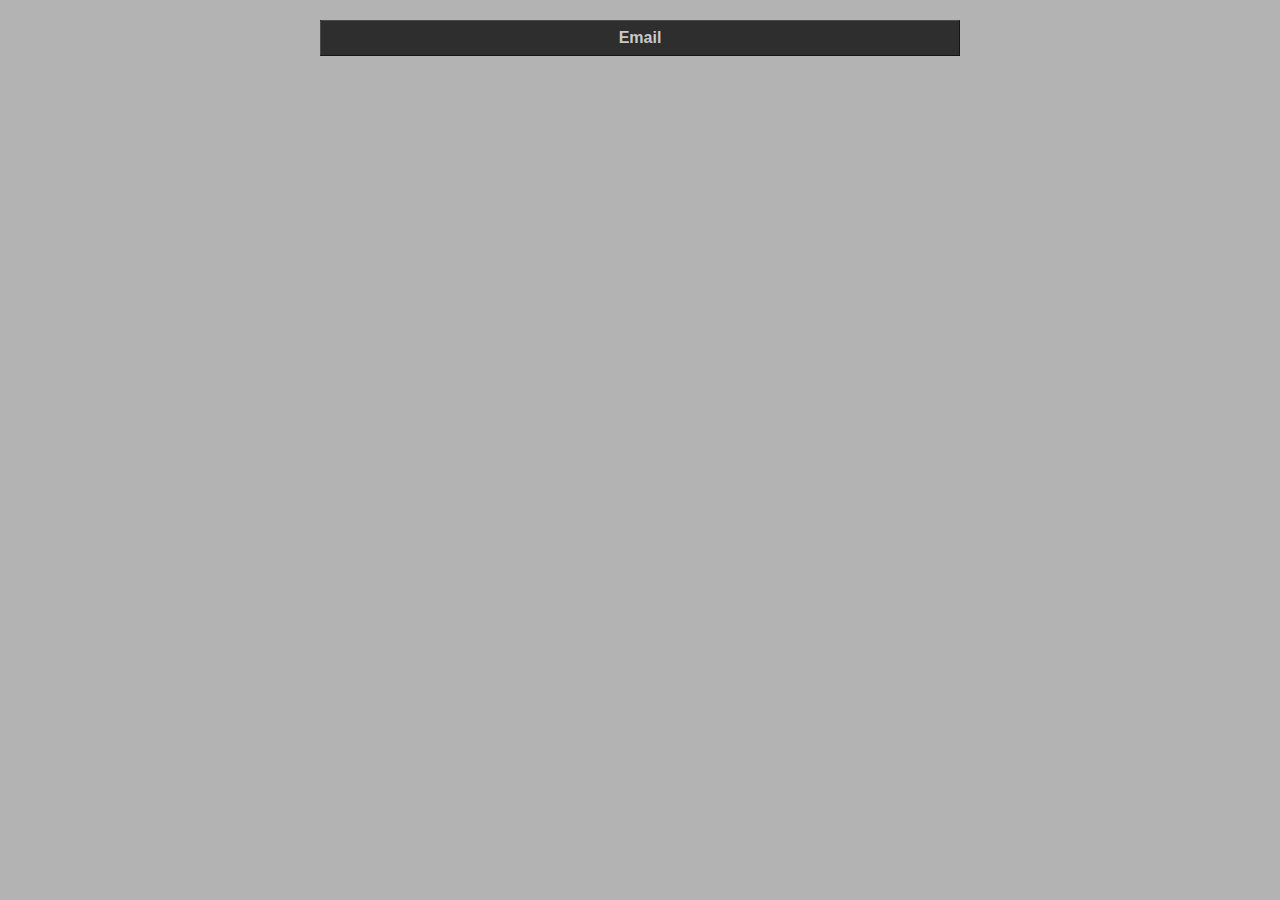
<file: data.html>
<!DOCTYPE html>
<html lang="en">
<head>
    <meta charset="UTF-8">
    <meta name="viewport" content="width=device-width, initial-scale=1.0">
    <title>Newsletter Subscriptions</title>
    <link rel="stylesheet" href="data.css">
</head>
<body>
    
    <table>
        <thead>
            <tr>
                <th>Email</th>
            </tr>
        </thead>
        <tbody id="emails-table-body">
           
        </tbody>
    </table>

    <script src="data.js"></script>
</body>
</html>
</file>
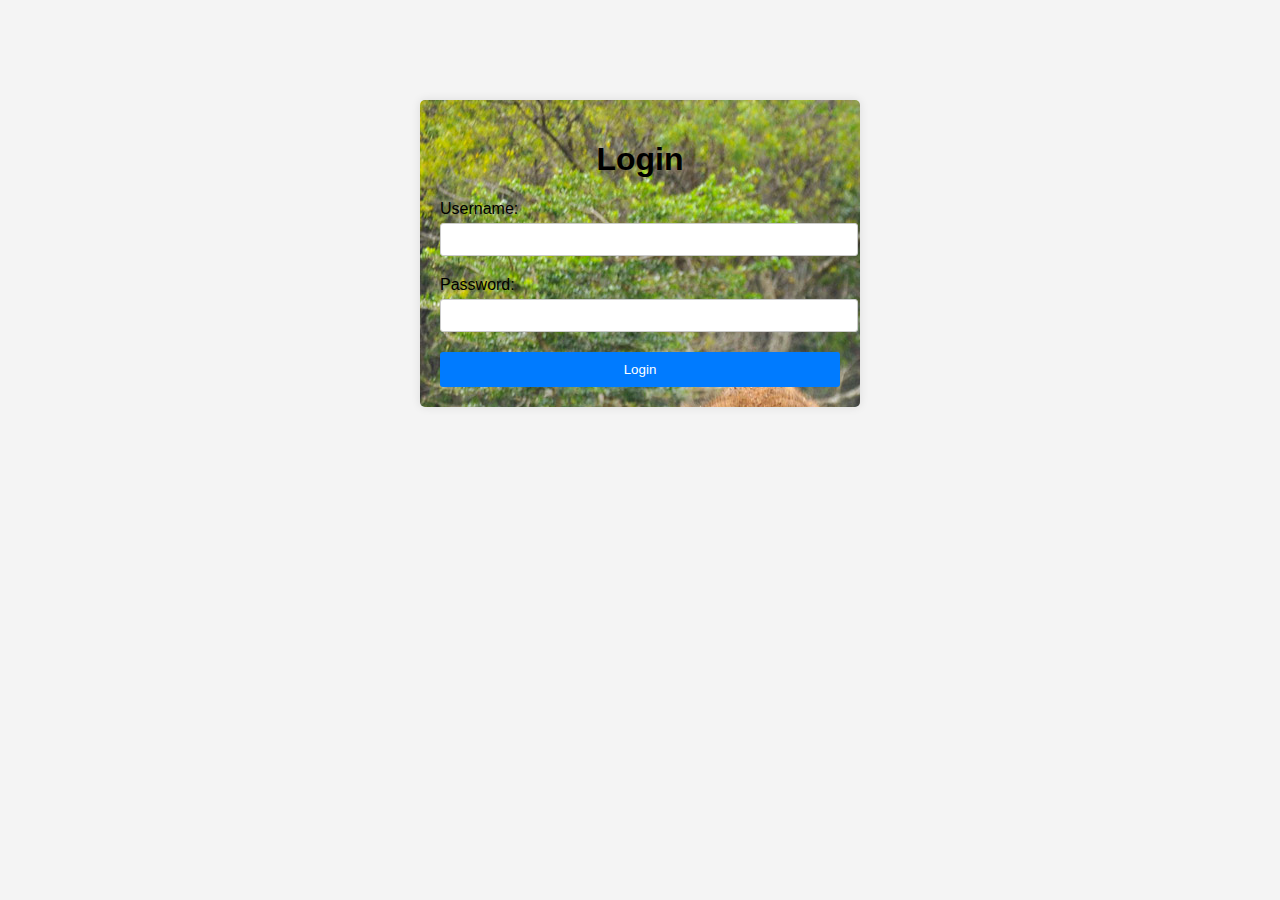
<file: logintest.html>
<!DOCTYPE html>
<html lang="en">
<head>
<meta charset="UTF-8">
<meta name="viewport" content="width=device-width, initial-scale=1.0">
<title>Login Page</title>
<link rel="stylesheet" href="login.css">
</head>
<body>
  <section class="container">
    <h1>Login</h1>
    <form id="loginForm">
      <section class="form-group">
        <label for="username">Username:</label>
        <input type="text" id="username" name="username" required>
      </section>
      <section class="form-group">
        <label for="password">Password:</label>
        <input type="password" id="password" name="password" required>
      </section>
      <button type="submit">Login</button>
    </form>
  </section>
  <script src="login.js"></script>
</body>
</html>
</file>
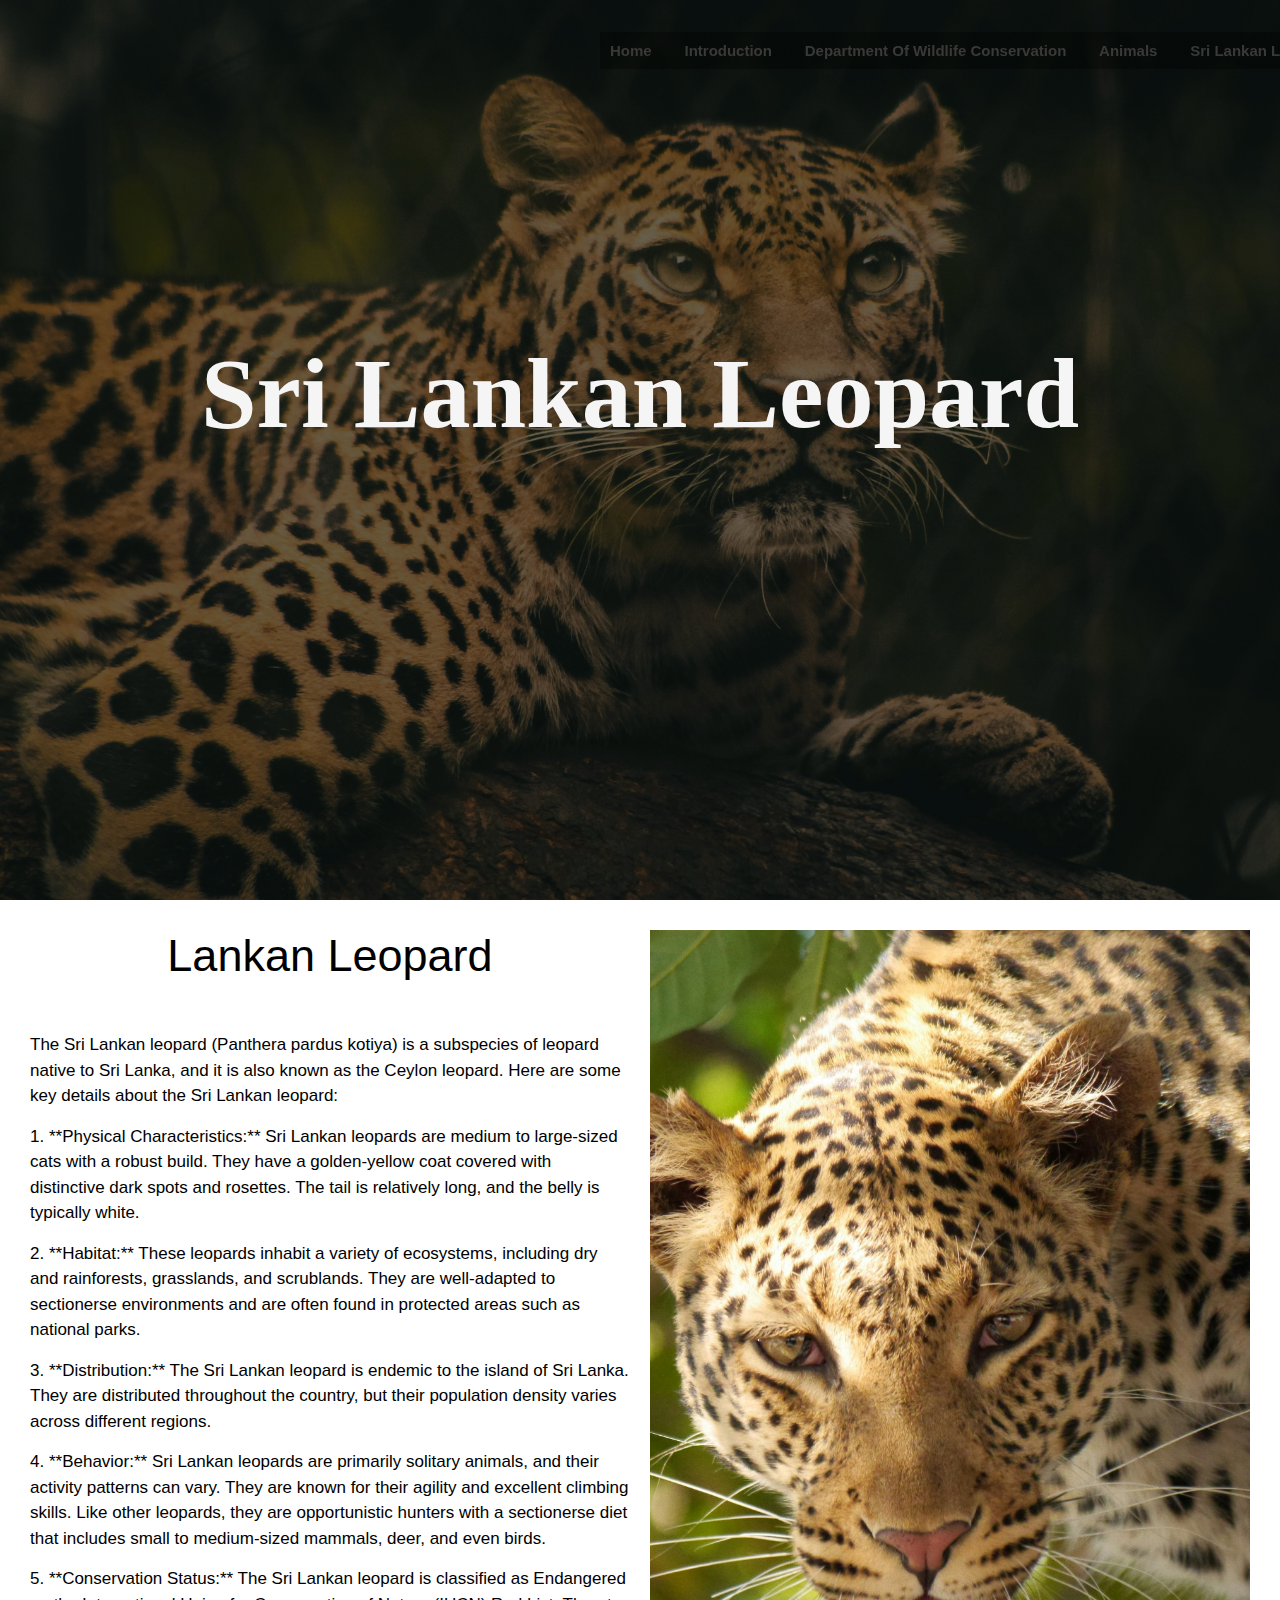
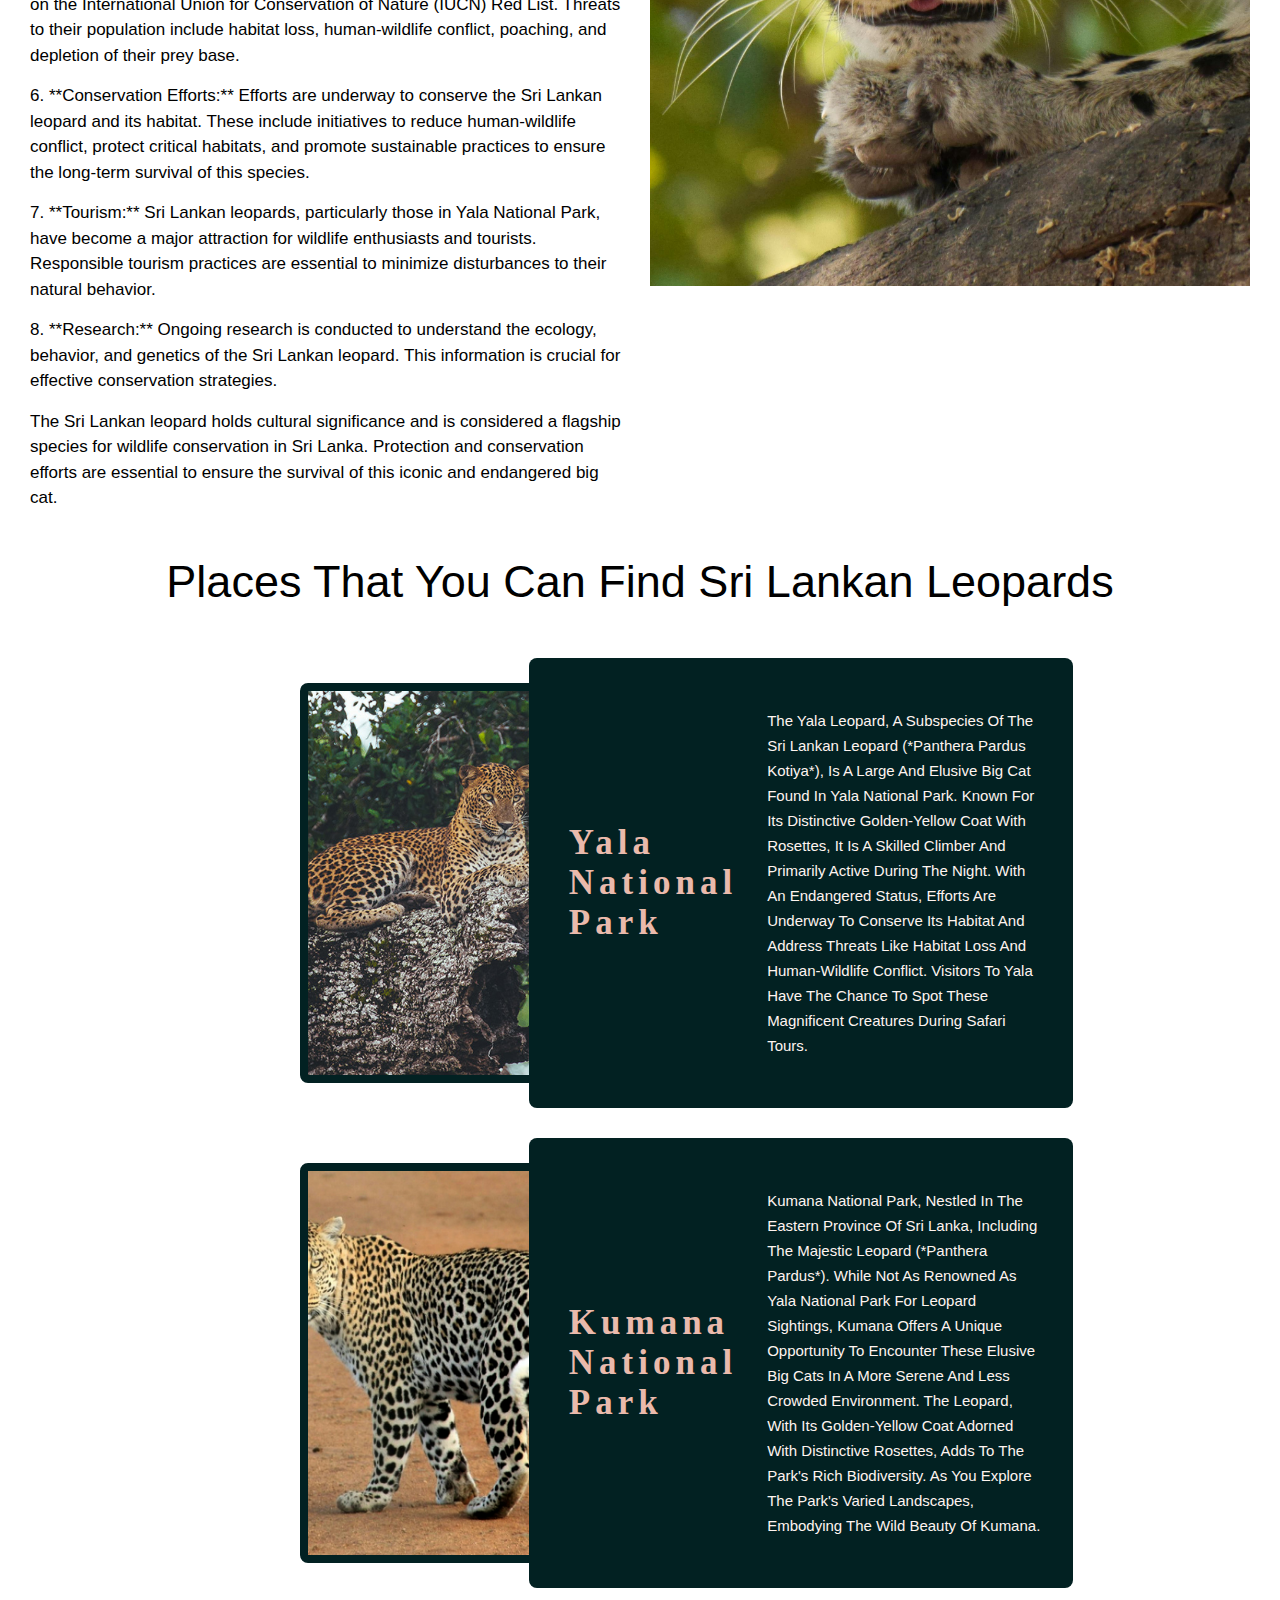
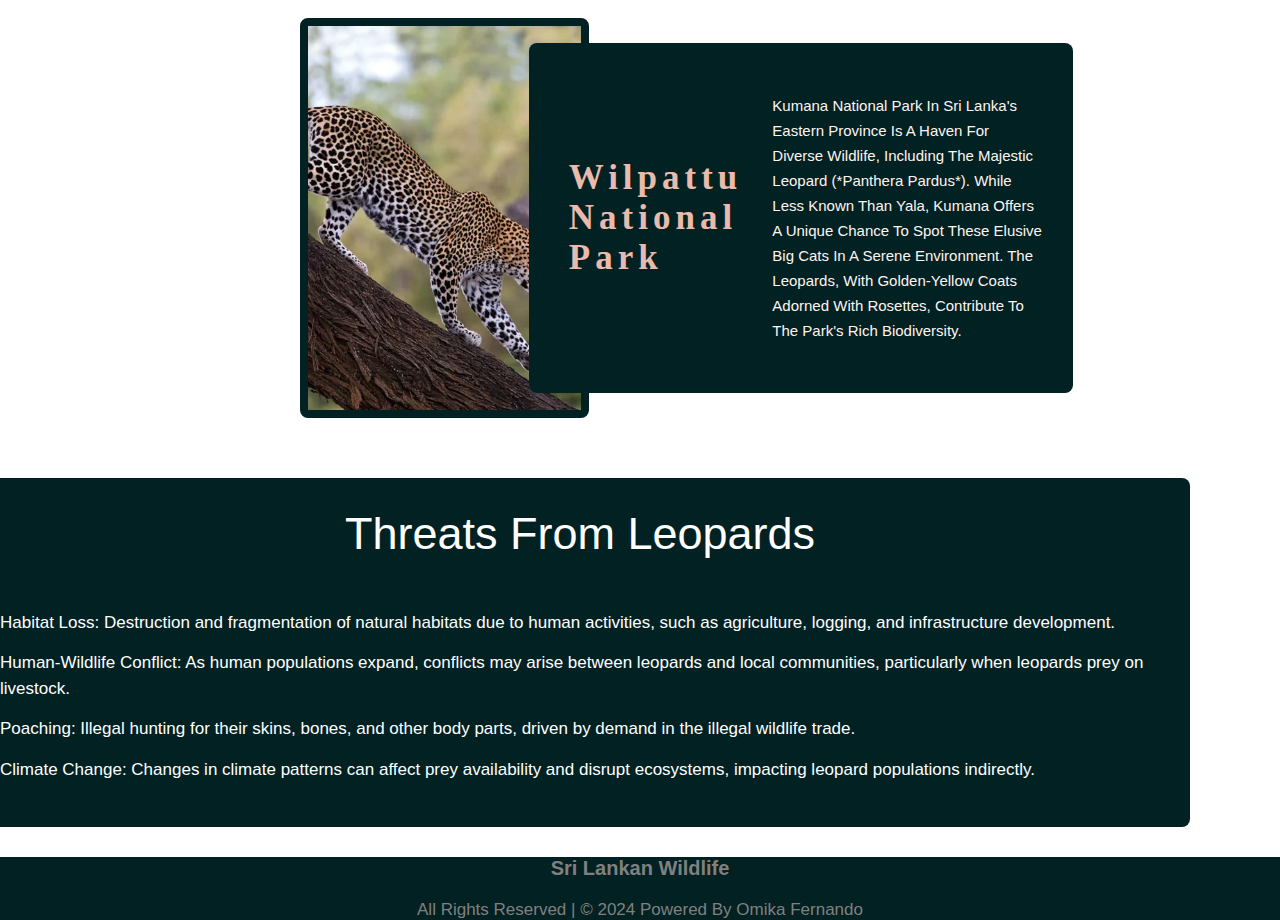
<file: Sri lankan Leopard.html>
<html lang="en">
<head>
    <meta charset="UTF-8">
    <meta name="viewport" content="width=device-width, initial-scale=1.0">
    <title>Sri Lankan Wildlife</title>
    <link rel="stylesheet" href="styles.css">
</head>
<body>
    <header>
        <section class="home-4" id="home-4">
            <section class="header">
            <nav class="navbar">
                <ul>
                    <li><a href="index.html">Home</a></li>
                    <li><a href="Introduction.html">Introduction</a></li>
                    <li><a href="Department of Wildlife Conservation.html">Department of Wildlife Conservation</a></li>
                    <li><a href="Animals.html">Animals</a>
                        <section class="submenues">
                            <ul>
                                <li><a href="Yala.html">Yala National Park</a></li>
                                <li><a href="Wilpattu.html">Wilpattu National Park</a></li>
                            </ul>
                        </section>
                    </li>
                    <li><a href="Sri lankan Leopard.html">Sri Lankan Leopard</a></li>
                </ul>
            </nav>
            </section>

            <section class="pageheadings">
                <h1>Sri Lankan Leopard </h1>

                
            </section>
        </section>
    </header>

    <section class="intro" id="intro">
        <section class="box-container">
          <section class="box">
            <h1 class="heading">Lankan Leopard</h1>
            
<p>The Sri Lankan leopard (Panthera pardus kotiya) is a subspecies of leopard native to Sri Lanka, and it is also known as the Ceylon leopard. Here are some key details about the Sri Lankan leopard: </p>

<p>
    1. **Physical Characteristics:** Sri Lankan leopards are medium to large-sized cats with a robust build. They have a golden-yellow coat covered with distinctive dark spots and rosettes. The tail is relatively long, and the belly is typically white.
   </p>
   <p> 
    2. **Habitat:** These leopards inhabit a variety of ecosystems, including dry and rainforests, grasslands, and scrublands. They are well-adapted to sectionerse environments and are often found in protected areas such as national parks.
    </p>
    <p>
    3. **Distribution:** The Sri Lankan leopard is endemic to the island of Sri Lanka. They are distributed throughout the country, but their population density varies across different regions.
    </p>
    <p>
    4. **Behavior:** Sri Lankan leopards are primarily solitary animals, and their activity patterns can vary. They are known for their agility and excellent climbing skills. Like other leopards, they are opportunistic hunters with a sectionerse diet that includes small to medium-sized mammals, deer, and even birds.
    </p>
    <p>
    5. **Conservation Status:** The Sri Lankan leopard is classified as Endangered on the International Union for Conservation of Nature (IUCN) Red List. Threats to their population include habitat loss, human-wildlife conflict, poaching, and depletion of their prey base.
    </p>
    <p>
    6. **Conservation Efforts:** Efforts are underway to conserve the Sri Lankan leopard and its habitat. These include initiatives to reduce human-wildlife conflict, protect critical habitats, and promote sustainable practices to ensure the long-term survival of this species.
    </p>
    <p>
    7. **Tourism:** Sri Lankan leopards, particularly those in Yala National Park, have become a major attraction for wildlife enthusiasts and tourists. Responsible tourism practices are essential to minimize disturbances to their natural behavior.
    </p>
    <p>
     8. **Research:** Ongoing research is conducted to understand the ecology, behavior, and genetics of the Sri Lankan leopard. This information is crucial for effective conservation strategies.
    </p>
    <p>
    The Sri Lankan leopard holds cultural significance and is considered a flagship species for wildlife conservation in Sri Lanka. Protection and conservation efforts are essential to ensure the survival of this iconic and endangered big cat.</p>
    </p>
            
            </section>
    
          <section class="box">
            <section class="image">
              <img src="po.jpg" alt="" />
            </section>
          </section>
        </section>
      </section>

      <section>
        <section class="featured-wildlife" id="featured-wildlife">
            <h1 class="heading">Places that you can find Sri Lankan leopards</h1>
            <section class="container1">
            <section class="left1"></section>
            <section class="right"> <h3>Yala National Park</h3>
                <p>The Yala leopard, a subspecies of the Sri Lankan Leopard (*Panthera pardus kotiya*), is a large and elusive big cat found in Yala National Park. Known for its distinctive golden-yellow coat with rosettes, it is a skilled climber and primarily active during the night. With an endangered status, efforts are underway to conserve its habitat and address threats like habitat loss and human-wildlife conflict. Visitors to Yala have the chance to spot these magnificent creatures during safari tours.
                    </p></section>
            <section class="content">
               
            </section>
            </section>
        </section>
        
        <section class="container1">
            <section class="left2"></section>
            <section class="right"><h3>Kumana National Park</h3>
                <p>
                    Kumana National Park, nestled in the Eastern Province of Sri Lanka, including the majestic leopard (*Panthera pardus*). While not as renowned as Yala National Park for leopard sightings, Kumana offers a unique opportunity to encounter these elusive big cats in a more serene and less crowded environment. The leopard, with its golden-yellow coat adorned with distinctive rosettes, adds to the park's rich biodiversity. As you explore the park's varied landscapes, embodying the wild beauty of Kumana.
                  </p></section>
            <section class="content">
                
                  
                </section>
            </section>
        </section>
        
        <section class="container1">
            <section class="left3"></section>
            <section class="right">               
                 <h3>Wilpattu National Park</h3>
                 <br>
                <p>
                    Kumana National Park in Sri Lanka's Eastern Province is a haven for diverse wildlife, including the majestic leopard (*Panthera pardus*). While less known than Yala, Kumana offers a unique chance to spot these elusive big cats in a serene environment. The leopards, with golden-yellow coats adorned with rosettes, contribute to the park's rich biodiversity.
                  </p>                                    </section>
            <section class="content">                              
               <br>   
            </section>
        </section>
    
    </body>
        <section class="intro" id="intro">
            <section class="box-container">
              <section class="box">
                <section class="leopardbottom">
                <h1 class="heading">Threats from Leopards</h1>
                <p>
                  Habitat Loss: Destruction and fragmentation of natural habitats due to human activities, such as agriculture, logging, and infrastructure development.
                  </p>
                  <p>
                  Human-Wildlife Conflict: As human populations expand, conflicts may arise between leopards and local communities, particularly when leopards prey on livestock.
                  </p>
                  <p>
                  Poaching: Illegal hunting for their skins, bones, and other body parts, driven by demand in the illegal wildlife trade.
                  </p>
                  <p>
                  Climate Change: Changes in climate patterns can affect prey availability and disrupt ecosystems, impacting leopard populations indirectly. 
                </p>
                </section>
              </section>
            </section>
        </section>
            
     <!-- footer section starts -->
<section class="footer">
    <a href="#" class="logo">Sri Lankan Wildlife<span>Website</span></a>
    <p>All Rights Reserved | © 2024 Powered By Omika Fernando</p>
</section>
  <!-- footer section ends -->
</body>
</html>
</file>
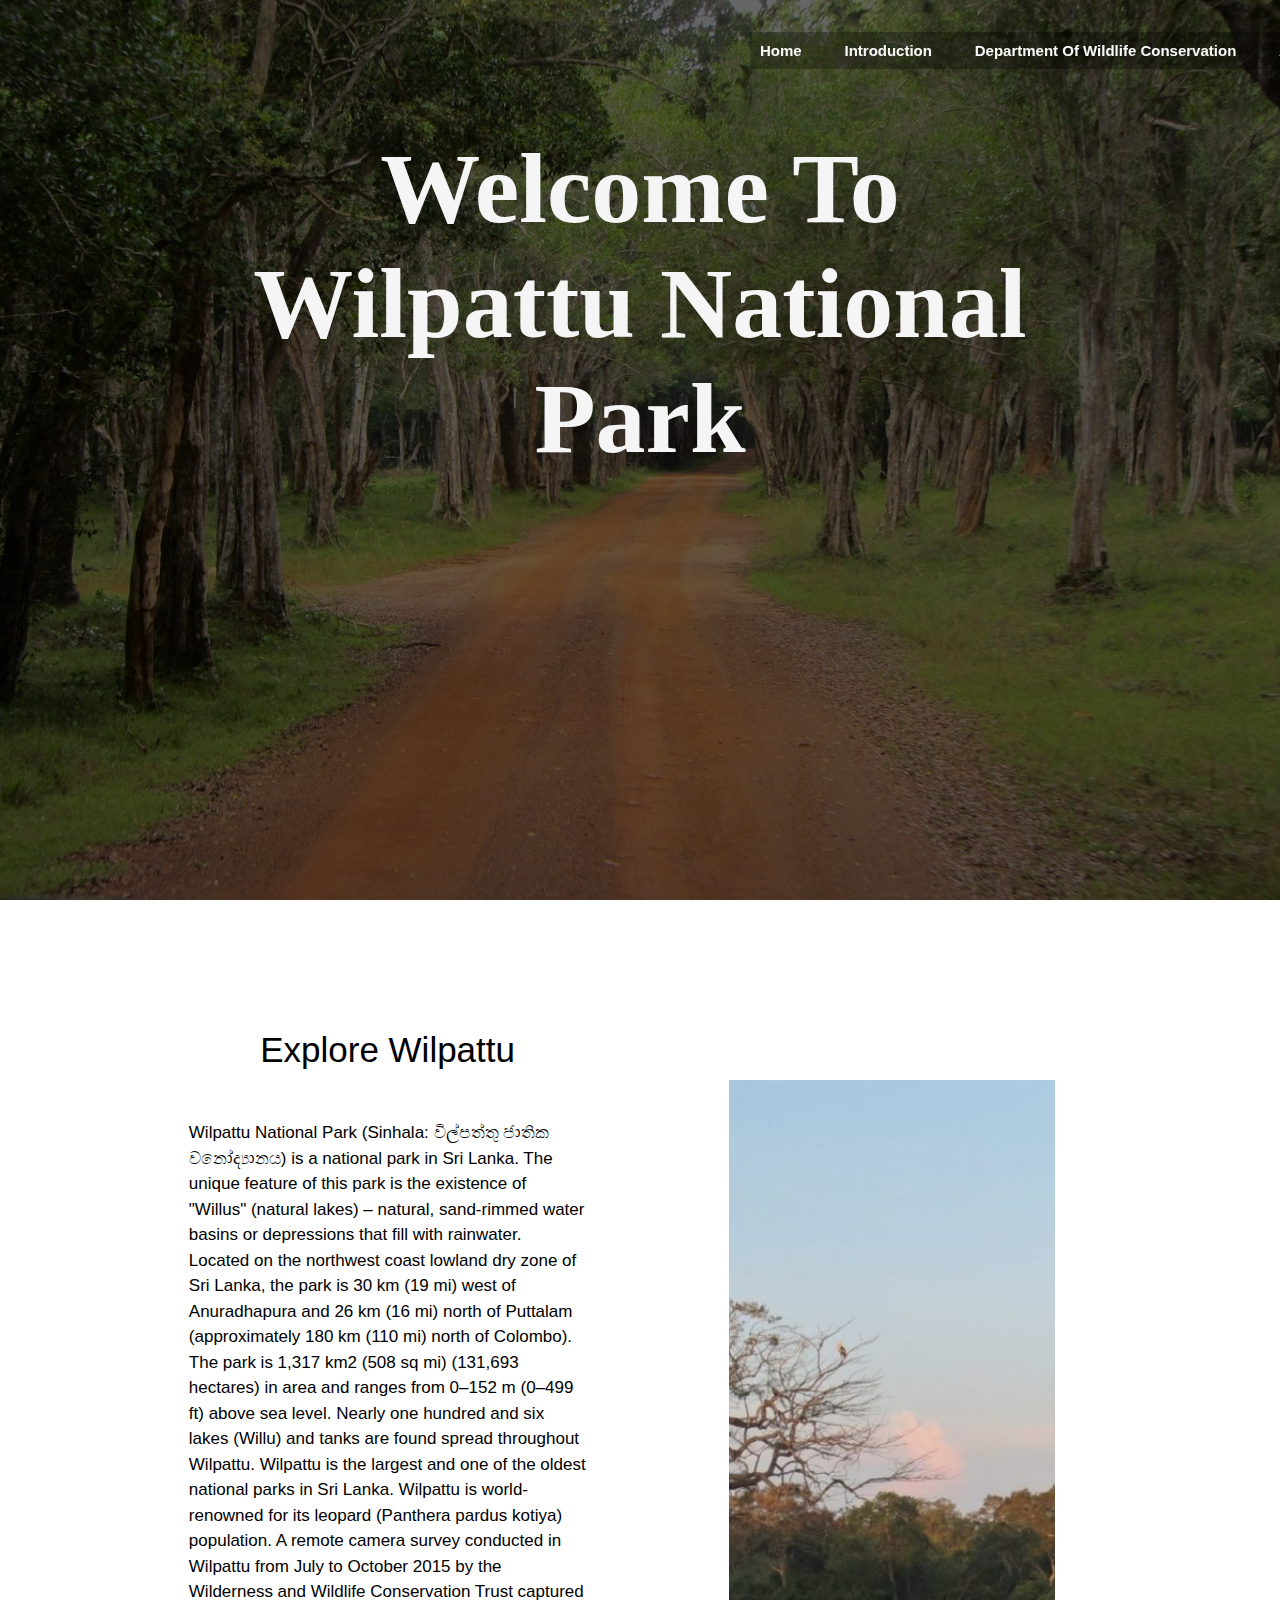
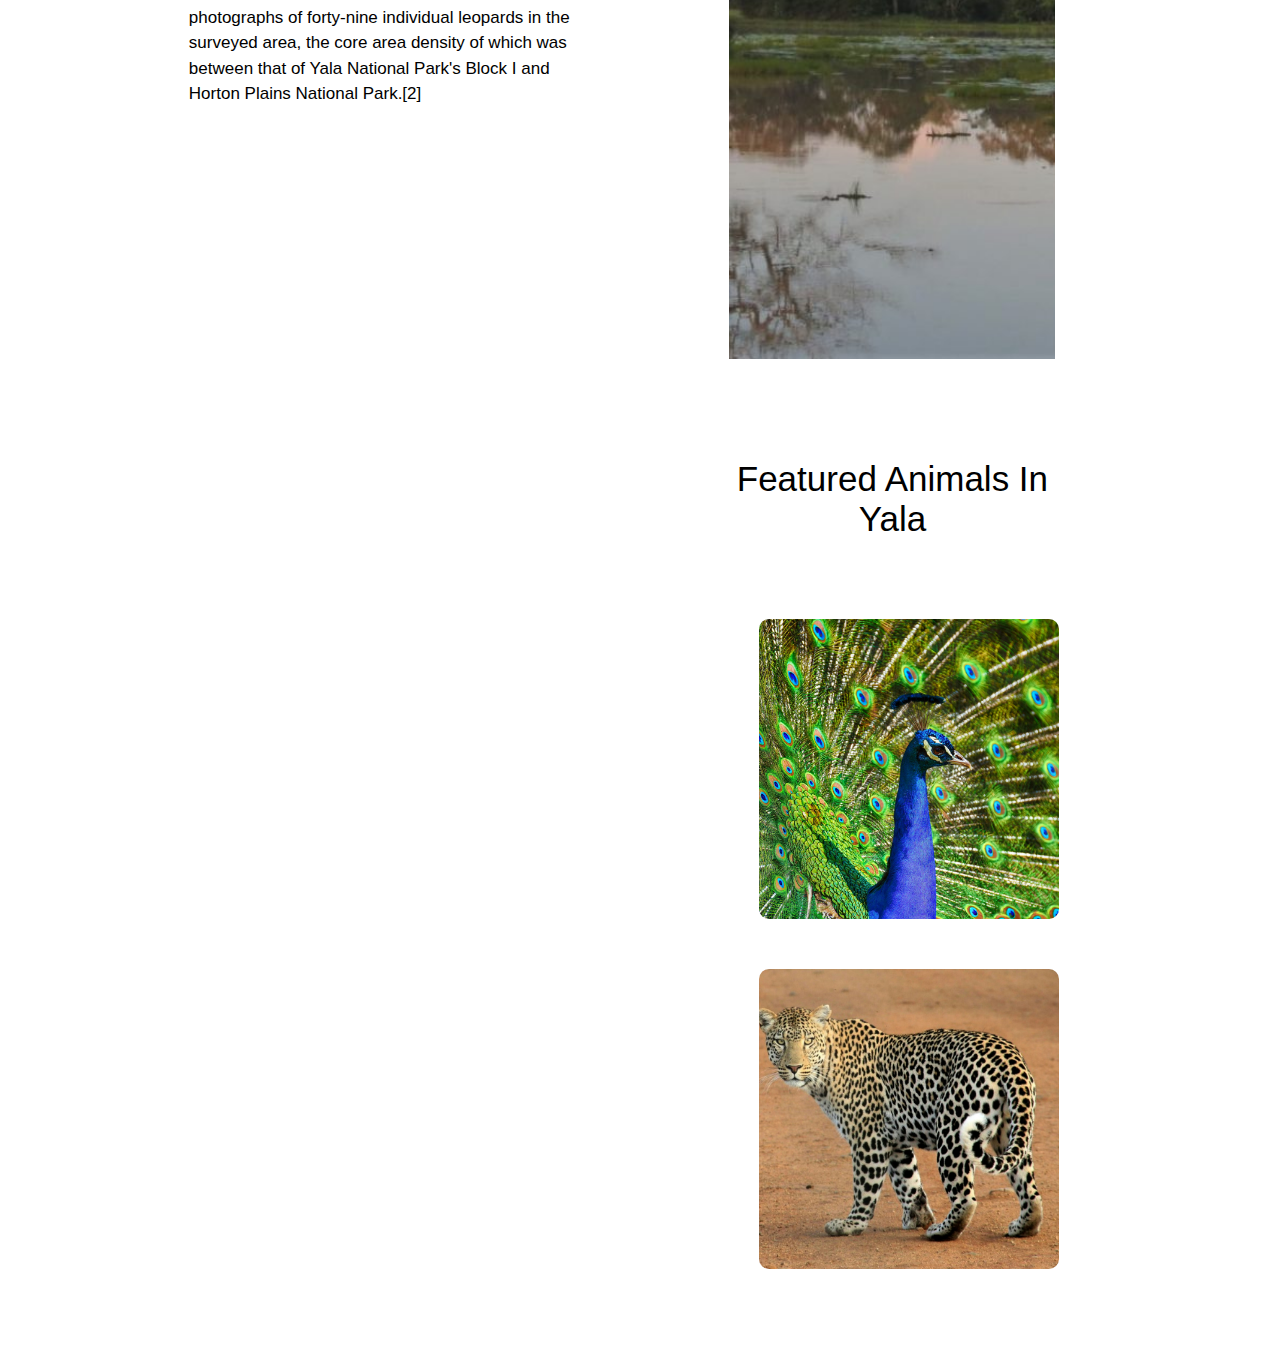
<file: Wilpattu.html>
<html lang="en">
<head>
    <meta charset="UTF-8">
    <meta name="viewport" content="width=device-width, initial-scale=1.0">
    <title>Sri Lankan Wildlife</title>
    <link rel="stylesheet" href="wilpattu.css">

</head>
<body>
    <header>
        <section class="yala" id="yala">
            <section class="header">
            <nav class="navbar">
                <ul>
                    <li><a href="index.html">Home</a></li>
                    <li><a href="Introduction.html">Introduction</a></li>
                    <li><a href="Department of Wildlife Conservation.html">Department of Wildlife Conservation</a></li>
                    <li><a href="Animals.html">Animals</a>
                        <section class="submenues">
                            <ul>
                                <li><a href="Yala.html">Yala National Park</a></li>
                                <li><a href="Wilpattu.html">Wilpattu National Park</a></li>
                            </ul>
                        </section>
                    </li>
                    <li><a href="Sri lankan Leopard.html">Sri Lankan Leopard</a></li>
                    <li><a href="logintest.html">Login</a></li>
                    <li><a href="data.html">Admin</a></li>

                </ul>
            </nav>
            </section>
            <section class="pageheadings">
                <h1>Welcome To Wilpattu National Park </h1>
             </section>
        </section>

       

        <section class="intro" id="intro">
            <section class="box-container">
              <section class="box">
                <h1 class="heading">Explore Wilpattu</h1>
               <p>Wilpattu National Park (Sinhala: විල්පත්තු ජාතික වනෝද්‍යානය) is a national park in Sri Lanka. The unique feature of this park is the existence of "Willus" (natural lakes) – natural, sand-rimmed water basins or depressions that fill with rainwater. Located on the northwest coast lowland dry zone of Sri Lanka, the park is 30 km (19 mi) west of Anuradhapura and 26 km (16 mi) north of Puttalam (approximately 180 km (110 mi) north of Colombo). The park is 1,317 km2 (508 sq mi) (131,693 hectares) in area and ranges from 0–152 m (0–499 ft) above sea level. Nearly one hundred and six lakes (Willu) and tanks are found spread throughout Wilpattu. Wilpattu is the largest and one of the oldest national parks in Sri Lanka. Wilpattu is world-renowned for its leopard (Panthera pardus kotiya) population. A remote camera survey conducted in Wilpattu from July to October 2015 by the Wilderness and Wildlife Conservation Trust captured photographs of forty-nine individual leopards in the surveyed area, the core area density of which was between that of Yala National Park's Block I and Horton Plains National Park.[2] </p>
                </section>

                <section class="box">
                    <section class="image">
                      <img src="wilpattu.jpg" alt="" />
                    </section>

                <section class="featured-wildlife" id="featured-wildlife">
                    <h1 class="heading">Featured Animals in Yala</h1>
                    <div class="box-container">
                      <div class="box">
                        <div class="image">
                          <img src="peacock.jpg" alt="" />
                          <div class="content">
                            <h3>Sri Lankan Peacock</h3>
                            <p>The Sri Lankan Peacock, scientifically known as Elephas maximus maximus, is a significant and revered species in Sri Lanka. </p>
                          </div>
                        </div>
                      </div>
                  
                      <div class="box">
                        <div class="image">
                          <img src="lepord.jpg" alt="" />
                          <div class="content">
                            <h3>Sri Lankan leopard</h3>
                            <p>The Sri Lankan leopard, scientifically known as Melursus ursinus inornatus, is a unique and lesser-known species in Sri Lanka. </p>
                          </div>
                        </div>
                      </div>
    </header>

  
    

  
</body>
</html>
</file>
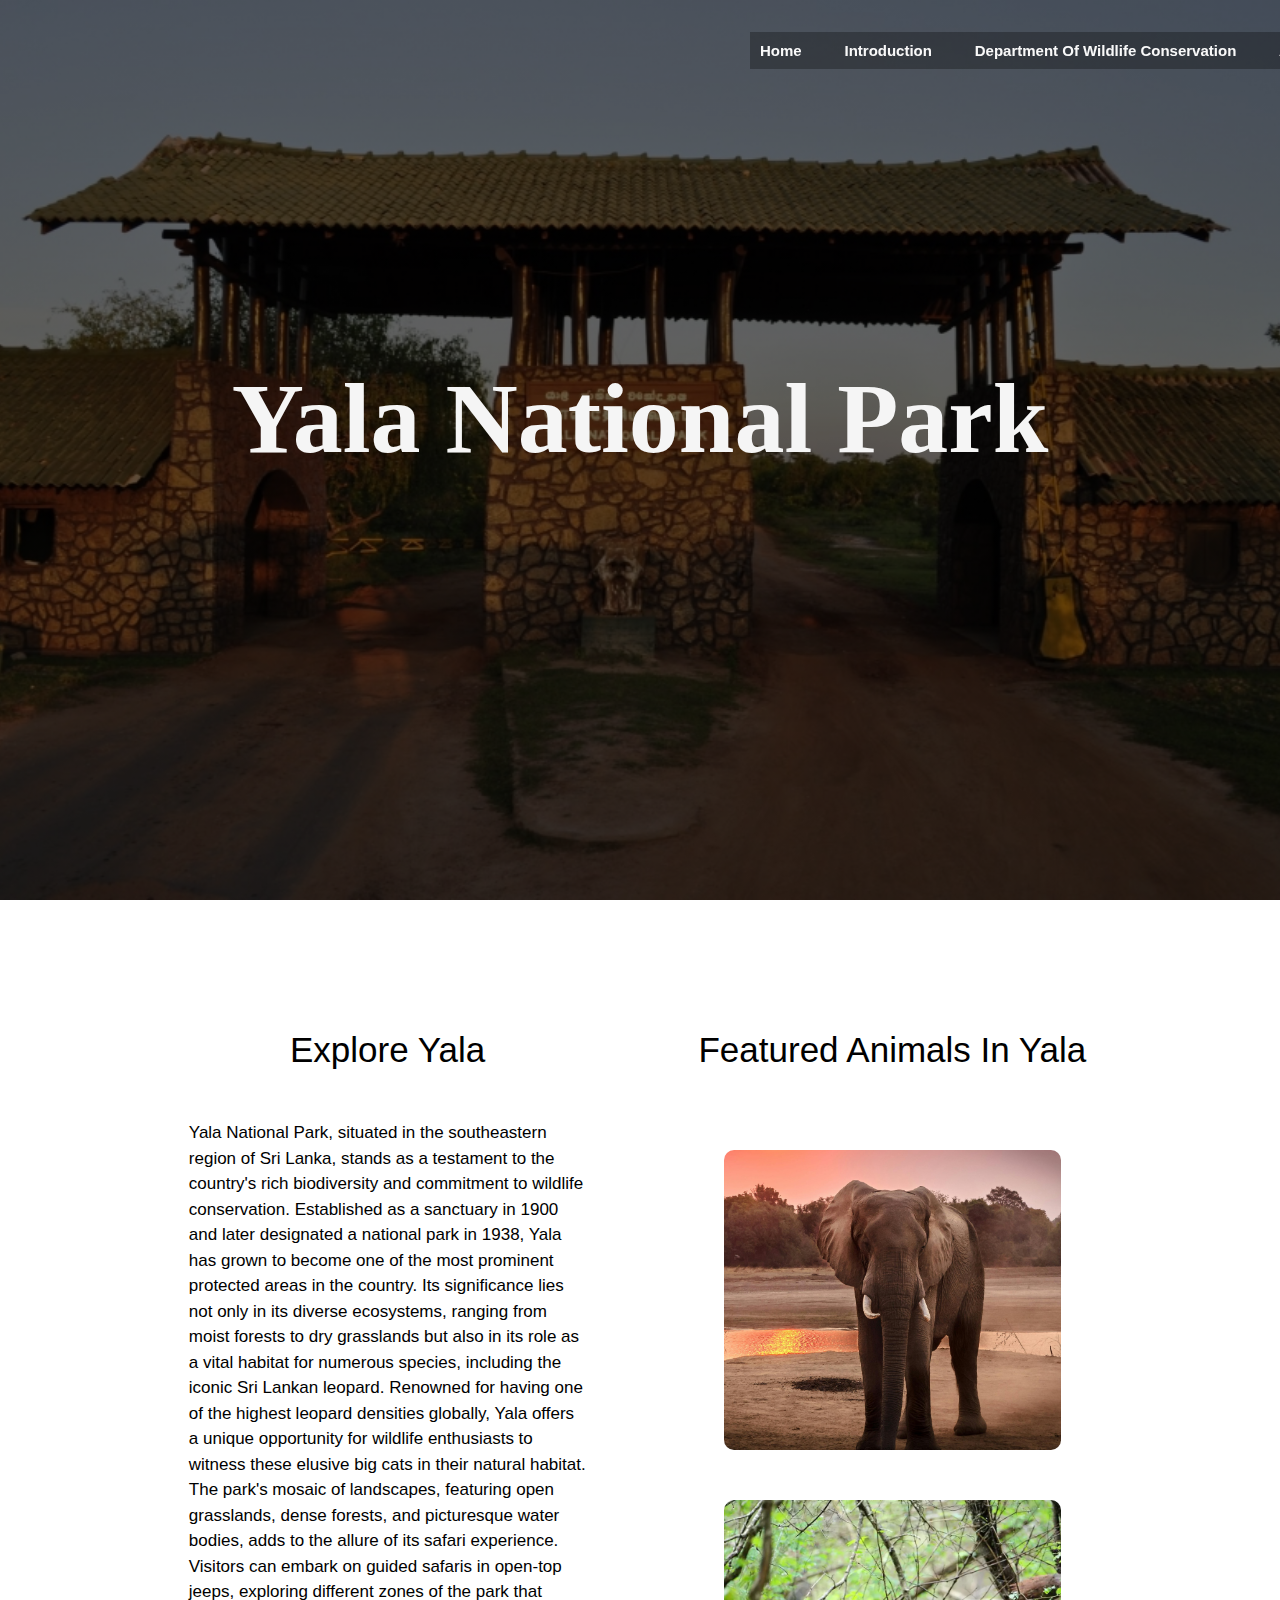
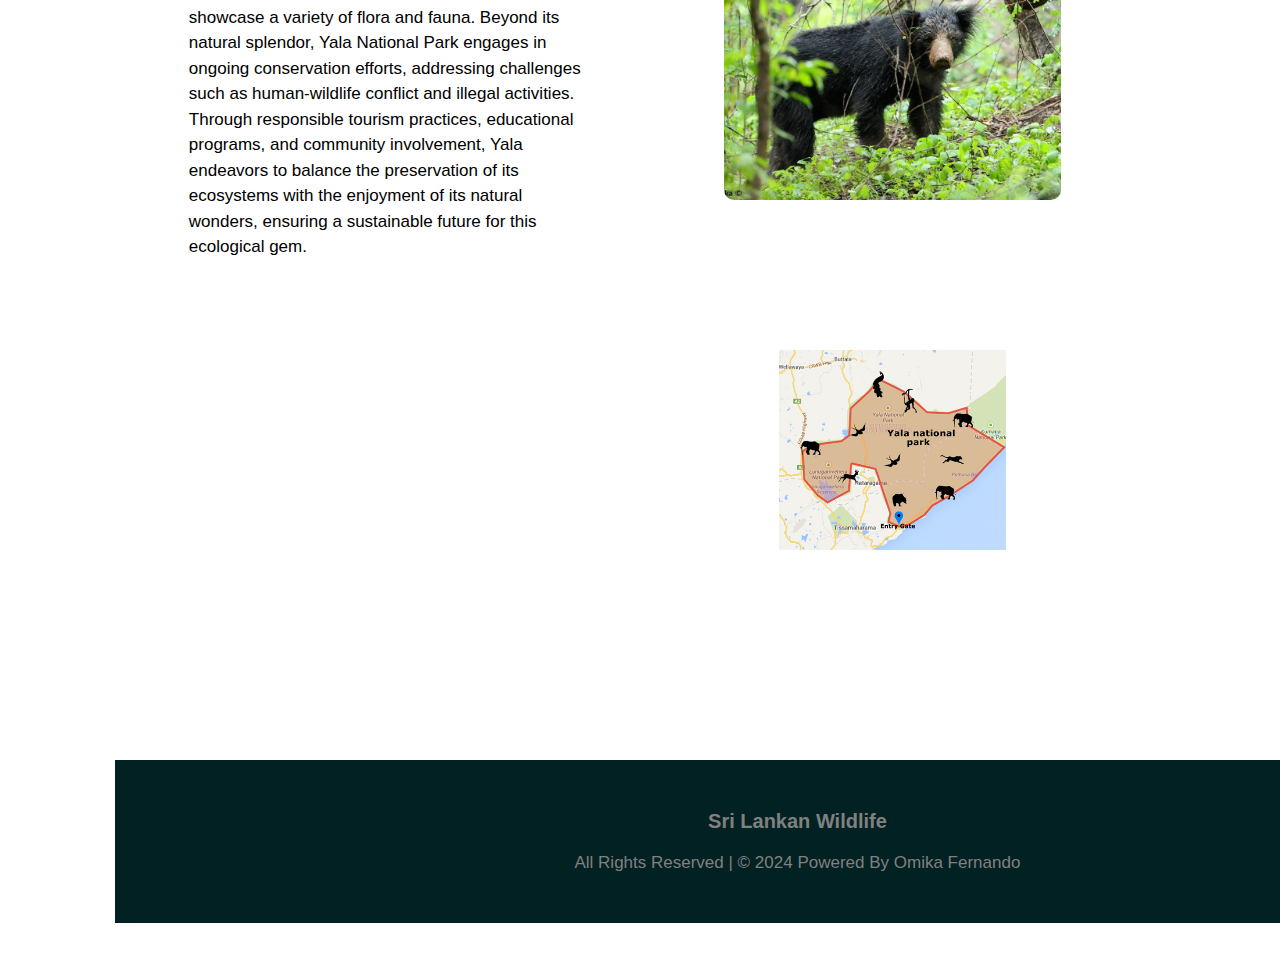
<file: Yala.html>
<html lang="en">
<head>
    <meta charset="UTF-8">
    <meta name="viewport" content="width=device-width, initial-scale=1.0">
    <title>Sri Lankan Wildlife</title>
    <link rel="stylesheet" href="yala2.css">

</head>
<body>
    <header>
        <section class="yala" id="yala">
            <section class="header">
            <nav class="navbar">
                <ul>
                    <li><a href="index.html">Home</a></li>
                    <li><a href="Introduction.html">Introduction</a></li>
                    <li><a href="Department of Wildlife Conservation.html">Department of Wildlife Conservation</a></li>
                    <li><a href="Animals.html">Animals</a>
                        <section class="submenues">
                            <ul>
                                <li><a href="Yala.html">Yala National Park</a></li>
                                <li><a href="Wilpattu.html">Wilpattu National Park</a></li>
                            </ul>
                        </section>
                    </li>
                    <li><a href="Sri lankan Leopard.html">Sri Lankan Leopard</a></li>
                    <li><a href="logintest.html">Login</a></li>
                    <li><a href="data.html">Admin</a></li>

                </ul>
            </nav>
            </section>
            <section class="pageheadings">
                <h1>Yala National Park</h1>
             </section>
        </section>

       

        <section class="intro" id="intro">
            <section class="box-container">
              <section class="box">
                <h1 class="heading">Explore Yala</h1>
               <p>Yala National Park, situated in the southeastern region of Sri Lanka, stands as a testament to the country's rich biodiversity and commitment to wildlife conservation. Established as a sanctuary in 1900 and later designated a national park in 1938, Yala has grown to become one of the most prominent protected areas in the country. Its significance lies not only in its diverse ecosystems, ranging from moist forests to dry grasslands but also in its role as a vital habitat for numerous species, including the iconic Sri Lankan leopard. Renowned for having one of the highest leopard densities globally, Yala offers a unique opportunity for wildlife enthusiasts to witness these elusive big cats in their natural habitat. The park's mosaic of landscapes, featuring open grasslands, dense forests, and picturesque water bodies, adds to the allure of its safari experience. Visitors can embark on guided safaris in open-top jeeps, exploring different zones of the park that showcase a variety of flora and fauna. Beyond its natural splendor, Yala National Park engages in ongoing conservation efforts, addressing challenges such as human-wildlife conflict and illegal activities. Through responsible tourism practices, educational programs, and community involvement, Yala endeavors to balance the preservation of its ecosystems with the enjoyment of its natural wonders, ensuring a sustainable future for this ecological gem.</p>
                </section>

                <section class="featured-wildlife" id="featured-wildlife">
                    <h1 class="heading">Featured Animals in Yala</h1>
                    <div class="box-container">
                      <div class="box">
                        <div class="image">
                          <img src="elephant.jpg" alt="" />
                          <div class="content">
                            <h3>Sri Lankan Elephant</h3>
                            <p>The Sri Lankan elephant, scientifically known as Elephas maximus maximus, is a significant and revered species in Sri Lanka. </p>
                          </div>
                        </div>
                      </div>
                  
                      <div class="box">
                        <div class="image">
                          <img src="bear2.webp" alt="" />
                          <div class="content">
                            <h3>Sri Lankan Bear</h3>
                            <p>The Sri Lankan sloth bear, scientifically known as Melursus ursinus inornatus, is a unique and lesser-known species in Sri Lanka. </p>
                          </div>
                        </div>
                      </div>

                      <section class="box">
                        <section class="image">
                          <img src="yala map.jpg" alt="" />
                        </section>
                      </section>
                    </section>
                  </section>

                  <!-- footer section starts -->
  <section class="footer">
    <a href="#" class="logo">Sri Lankan Wildlife<span>Website</span></a>
    <p>All Rights Reserved | © 2024 Powered By Omika Fernando</p>
  </section>


    </header>

  
    

  
</body>
</html>
</file>
<file: data.css>
*{
    margin: 0;
    padding: 0;
}


body {
    font-family: Arial, sans-serif;
    background-color: rgba(91, 91, 91, 0.463);
}

.heading{
    margin-top: 40px;
    text-align: center;
    font-size: xx-large;
    text-transform: capitalize;
    
}

table {
    width: 50%;
    margin: 20px auto;
    border-collapse: collapse;
}

th, td {
    border: 1px solid #0606069d;
    padding: 8px;
}

tr{
    background-color: rgba(0, 0, 0, 0.23);
    color: rgba(255, 255, 255, 0.76);
}
td{
    color: rgba(0, 0, 0, 0.945);
}

th {
    background-color: #000000a9;
}*{
    margin: 0;
    padding: 0;
}


body {
    font-family: Arial, sans-serif;
    background-color: rgba(91, 91, 91, 0.463);
}

.heading{
    margin-top: 40px;
    text-align: center;
    font-size: xx-large;
    text-transform: capitalize;
    
}

table {
    width: 50%;
    margin: 20px auto;
    border-collapse: collapse;
}

th, td {
    border: 1px solid #0606069d;
    padding: 8px;
}

tr{
    background-color: rgba(0, 0, 0, 0.23);
    color: rgba(255, 255, 255, 0.76);
}
td{
    color: rgba(0, 0, 0, 0.945);
}

th {
    background-color: #000000a9;
}*{
    margin: 0;
    padding: 0;
}


body {
    font-family: Arial, sans-serif;
    background-color: rgba(91, 91, 91, 0.463);
}

.heading{
    margin-top: 40px;
    text-align: center;
    font-size: xx-large;
    text-transform: capitalize;
    
}

table {
    width: 50%;
    margin: 20px auto;
    border-collapse: collapse;
}

th, td {
    border: 1px solid #0606069d;
    padding: 8px;
}

tr{
    background-color: rgba(0, 0, 0, 0.23);
    color: rgba(255, 255, 255, 0.76);
}
td{
    color: rgba(0, 0, 0, 0.945);
}

th {
    background-color: #000000a9;
}
</file>
<file: login.css>
body {
    font-family: Arial, sans-serif;
    background-color: #f4f4f4;
    margin: 0;
    padding: 0;
  }


  
  
  .container {
    max-width: 400px;
    margin: 100px auto;
    background-color: #fff;
    padding: 20px;
    border-radius: 5px;
    box-shadow: 0 0 10px rgba(0, 0, 0, 0.1);
    background: url('aliya.jpg');
  }
  
  h1 {
    text-align: center;
  }
  
  .form-group {
    margin-bottom: 20px;
  }
  
  label {
    display: block;
    margin-bottom: 5px;
  }
  
  input[type="text"],
  input[type="password"] {
    width: 100%;
    padding: 8px;
    border: 1px solid #ccc;
    border-radius: 3px;
  }
  
  button {
    display: block;
    width: 100%;
    padding: 10px;
    background-color: #007bff;
    color: #fff;
    border: none;
    border-radius: 3px;
    cursor: pointer;
  }
  
  button:hover {
    background-color: #0056b3;
  }
</file>
<file: styles.css>
* {
    font-family: 'Montserrat', sans-serif;
    margin: 0;
    padding: 0;
    box-sizing: border-box;
    outline: none;
    border: none;
    text-decoration: none;
    text-transform: capitalize;
    transition: 0.2s linear;
  }
  

  
  html {
    font-size: 62.5%;
    overflow-x: hidden;
    scroll-behavior: smooth;
    scroll-padding-top: 6rem;
  }
  
  html::-webkit-scrollbar {
    width: 1rem;
  }
  
  html::-webkit-scrollbar-track {
    background: var(--white);
  }
  
  html::-webkit-scrollbar-thumb {
    background: var(--black);
  }
  
  .box-container {
    padding :30px;
  }
  
  .heading {
    font-size: 4.5rem;
    font-weight: 500;
    margin-bottom: 5rem;
    text-align: center;
  }
  /* home */
  .home {
      height: 100vh;
      background: linear-gradient(rgba(0, 0, 0, 0.6), rgba(0, 0, 0, 0.6)),
        url('lev.jpg') no-repeat;
      background-size: cover;
      background-position: center;
      background-attachment: fixed;
  
      display: flex;
      align-items: center;
      justify-content: center;
      flex-flow: column;
      text-align: center;
    }
    
    /* home */
  
  
    /* header */
  .header{
      position: fixed;
      top: 0;
      left: 0;
      right: 0;
      padding: 5rem 9%;
      display: flex;
      align-items: center;
      z-index: 100;
    }
    
    .header.active {
      background: var(--white);
      padding: 3rem 9%;
      box-shadow: 0 0.5rem 1rem rgba(0, 0, 0, 0.1);
    }
    
    .header.active .logo,
    .header.active .navbar a,
    .header.active .menu {
      color: var(--black);
    }
    
    .header .logo {
      margin-right: auto;
      font-size: 2rem;
      color: var(--white);
      font-weight: 700;
    }
    
    .header .logo span {
      font-weight: normal;
    }
    
    /* Style for the main navigation bar */
.navbar {
  position: absolute;

  left: 600px;
  display: flex;
  width: 100%;
  justify-content: space-between;
  background-color: rgba(0, 0, 0, 0.292);
  padding: 10px;

}

.navbar ul {
  list-style-type: none;
  margin: 0;
  padding: 0px; 
  margin-right: 30px;
}

.navbar li {
  display: inline-block;
  margin-right: 30px;
  position: relative; /* Add relative positioning to create a context for absolute positioning of submenus */
}

.navbar a {
  text-decoration: none;
  color:rgb(57, 57, 56);
  font-weight: bold;
  font-size: 15px;

}

.navbar a:hover {
  color: #ecf0f1;
}

/* Style for the submenus */
.submenues {
  display: none;
  position: absolute;
  background-color: transparent;
  padding: 10px;
  box-shadow: 0 8px 16px rgba(0, 0, 0, 0.2);
  opacity: 0; /* Set initial opacity to 0 for the fade-in effect */
  transition: opacity 0.3s ease; /* Add a smooth transition effect */
}

.navbar li:hover .submenues {
  display: block;
  opacity: 1; /* Set opacity to 1 on hover to trigger the fade-in effect */
}

.submenues ul {
  list-style-type: none;
  padding: 0;
}

.submenues li {
  margin: 5px 0;
}

.submenues a {
  color: #ffffff;
}

.submenues a:hover {
  color: #ecf0f1;
}


  .content{
      width: 100%;
      top: 50%;
      transform: translateY(-50%);
      text-align: center;
      color:whitesmoke;
  }
  .content h1{
      font-size: 70px;
      margin-top: 80px;
      font-family: 'Times New Roman', Times, serif;
  }
  .content p{
      margin: 20px auto;
      font-weight: 100px; ;
      line-height:25px ;
      font-family: 'Times New Roman', Times, serif;
      font-size: medium;
  }

.pageheadings{
    width: 100%;
    transform: translateY(-50%);
    text-align: center;
    color:whitesmoke;

  }
.pageheadings h1{
    font-size: 100px;
    margin-top: 130px;
    font-family: 'Times New Roman', Times, serif;
}
.pageheadings p{
    font-weight: 100px; ;
    line-height:25px ;
    font-family: 'Times New Roman', Times, serif;
    font-size: medium;
}

  button {
      padding: 12px 20px;
      font-size: 16px;
      font-weight: bold;
      text-transform: uppercase;
      border: 2px solid #009688;
      background: transparent;
      border-radius: 25px;
      cursor: pointer;
      color: #fff;
      margin: 10px 10px;
      width: 200px;
      position: relative;
      overflow: hidden;
      font-family: 'Times New Roman', Times, serif;
  }
  span{
      background:#009688 ;
      height:100%;
      width: 0;
      border-radius: 25px;
      position: absolute;
      left: 0;
      bottom: 0;
      z-index: -1;
      transition: 0.5s;
  }
  
  button:hover span{
      width: 100%;
  }
  button:hover{
      border: none;
  
  }
  button:focus {
      outline: none;
      box-shadow: 0 0 0 3px rgba(0, 150, 136, 0.5);
  }
  .intro{
      background: var(--light-bg);
  
  }
  .intro .box-container .box .image {
      height: 80%;
      width: 100% ;
  }
    
    .intro .box-container .box .image img {
      width: 100%;
      height: 100%;
      object-fit: cover;
    }
    
    .intro .box-container {
      display: grid;
      grid-template-columns: repeat(auto-fit, minmax(25rem, 1fr));
      gap: 2rem;
    }
    
    .intro .box-container .box p {
      font-size: 1.7rem;
      line-height: 1.5;
      margin-bottom: 1.5rem;
      color: var(--light-color);
      text-transform: none;
    }
  
    .intro .box-container .box.heading h1{
      font-family: 'Times New Roman', Times, serif;
      font-size: 100%;
    }
  
    /* works */
  .featured-wildlife .box-container .box .image {
      height: 30rem;
      overflow: hidden;
      position: relative;
      border-radius: 10px;
    }
    
    .featured-wildlife .box-container .box .image img {
      width: 100%;
      height: 100%;
      object-fit: cover;
    }
    
    .featured-wildlife .box-container {
      display: grid;
      grid-template-columns: repeat(auto-fit, minmax(30rem, 1fr));
      gap: 5rem;
      
    }
    
    .featured-wildlife .box-container .box .image .content {
      position: absolute;
      left: 0;
      right: 0;
      bottom: 0;
      text-align: center;
      background: var(--black);
      color: var(--white);
      font-size: 1.7rem;
      padding: 2rem;
      z-index: 90;
      transform: translateY(100%);
    }
    
    .featured-wildlife .box-container .box:hover .image .content {
      transform: translateY(0);
    }
    /* works */
  
    /* footer */
  .footer {
    width: 100%;
      background-color: #022122;
      text-align: center;
    }
    
    .footer .logo {
      font-size: 2rem;
      color:gray;
      font-weight: 700;
    }
    
    .footer .logo span {
      font-weight: normal;
    }
    
    .footer p {
      margin-top: 2rem;

      font-size: 1.7rem;
      color: gray;
    }
    
    .footer .socials ion-icon {
      font-size: 2.5rem;
      color: var(--black);
      background: var(--black);
      border-radius: 50%;
      padding: 1rem;
      margin: 0.5rem;
      cursor: pointer;
    }
    
    /* footer */
  
  
    /* media queries */
  @media (max-width: 1200px) {
      .header {
        padding: 2rem;
      }
    
      .header.active {
        padding: 2rem;
      }
    
      section {
        padding: 3rem 2rem;
      }
    
      .home h1 {
        font-size: 5rem;
      }
    }
    
    @media (max-width: 991px) {
      html {
        font-size: 60%;
      }
    }
    
    @media (max-width: 768px) {
      .header .menu {
        display: block;
      }
    
      .header .navbar {
        position: fixed;
        top: 6.4rem;
        left: 0;
        right: 0;
        background: var(--white);
        display: flex;
        flex-flow: column;
        text-align: center;
        transform: translateX(100%);
      }
    
      header .navbar.show {
        transform: translateX(0);
      }
    
      .header .navbar a {
        color: var(--black);
        margin: 0;
        font-size: 2rem;
        margin: 2rem 0;
      }
    }
    
    @media (max-width: 450px) {
      html {
        font-size: 55%;
      }
    }

     /* home-2 */
  .home-2 {
    height: 100vh;
    background: linear-gradient(rgba(0, 0, 0, 0.6), rgba(0, 0, 0, 0.6)),
      url('intro.jpg') no-repeat;
    background-size: cover;
    background-position: center;
    background-attachment: fixed;

    display: flex;
    align-items: center;
    justify-content: center;
    flex-flow: column;
    text-align: center;
  }
  
  /* home */

  /* home-3 */
  .home-3 {
    height: 100vh;
    background: linear-gradient(rgba(0, 0, 0, 0.6), rgba(0, 0, 0, 0.6)),
      url('aliya.jpg') no-repeat;
    background-size: cover;
    background-position: center;
    background-attachment: fixed;

    display: flex;
    align-items: center;
    justify-content: center;
    flex-flow: column;
    text-align: center;
  }

  .newmap {
    width: 100%; /* Make the iframe responsive to its container */
    max-width: 100%; /* Ensure it doesn't exceed its original size */
    height: 450px; /* Set a fixed height or adjust as needed */
    border: 1px solid #ddd; /* Add a border if desired */
    border-radius: 8px; /* Optional: Add border-radius for a rounded appearance */
    overflow: hidden; /* Hide any overflow beyond the border */
}

/* Style for the footer */
footer {
  background-color: #5b5858; /* Set your desired background color */
  padding: 20px; /* Adjust padding as needed */
  text-align: center;
}

/* Style for the image with class "contact" */
.contact {
  width: 100%;
  max-width: 100%; /* Ensure the image is responsive and doesn't exceed its container */
  height: auto; /* Maintain the aspect ratio of the image */
  display: block; /* Remove any extra spacing below the image */
  margin: 0 auto; /* Center the image horizontally */
}
/* home-4 */
.home-4 {
  height: 100vh;
  background: linear-gradient(rgba(0, 0, 0, 0.6), rgba(0, 0, 0, 0.6)),
    url('pp.jpg') no-repeat;
  background-size: cover;
  background-position: center;
  background-attachment: fixed;

  display: flex;
  align-items: center;
  justify-content: center;
  flex-flow: column;
  text-align: center;
}
.container1 {
  width: 100%;
  margin: 30px 300px;
  display: flex;
  align-items: center;
  justify-content: center;
}
.left1 {
  width: 55%;
  height: 400px;
  background: url(yalalep.jpg)
    no-repeat center / cover;
  border-radius: 8px;
  border: 8px solid #022122;
}

.left2 {
  width: 55%;
  height: 400px;
  background: url(lepord.jpg)
    no-repeat center / cover;
  border-radius: 8px;
  border: 8px solid #022122;
}

.left3 {
  width: 55%;
  height: 400px;
  background: url(Leopard-Samburu-National-Reserve-Kenya.webp)
    no-repeat center / cover;
  border-radius: 8px;
  border: 8px solid #022122;
}

.right {
  width: 100%;
  min-height: 300px;
  background-color: #022122;
  backdrop-filter: blur(20px);
  display: flex;
  align-items: center;
  justify-content: center;
  padding: 30px;
  border-radius: 8px;
  color: white;
  margin-left: -60px;
}

.leopardbottom{
  width: 100%;
  min-height: 300px;
  background-color: #022122;
  backdrop-filter: blur(20px);
  align-items: center;
  justify-content: center;
  padding: 30px;
  border-radius: 8px;
  color: white;
  margin-left: -60px;
  margin-right: -60px;
}

/* container title */
.right h3 {
  font-size: 35px;
  font-weight: bold;
  font-family: myfont1;
  letter-spacing: 5px;
  color: #eabaac;
  margin-right: 20px;
  padding: 10px;
}

/* container paragraph */
.right p {
  margin: 20px 0;
  font-weight: lighter;
  line-height: 25px;
  color: #fff4f0;
  font-size: 15px;
}
/* home-5 */
.home-5 {
  height: 100vh;
  background: linear-gradient(rgba(0, 0, 0, 0.6), rgba(0, 0, 0, 0.6)),
    url('bear.jpeg') no-repeat;
  background-size: cover;
  background-position: center;
  background-attachment: fixed;

  display: flex;
  align-items: center;
  justify-content: center;
  flex-flow: column;
  text-align: center;
}

/* CSS code for image hover effect */
.image-container {
  position: relative;
  overflow: hidden;
}

.image-container img {
  width: 95%;
  height: auto;
  transition: transform 0.3s ease-in-out;
}

.image-container:hover img {
  transform: scale(1.1); /* You can adjust the scale factor as per your preference */
}

table {
  width: 100%;
  border-collapse: collapse;
  margin-bottom: 20px;
}

th, td {
  border: 1px solid #ddd;
  padding: 10px;
  text-align: left;
}

th {
  background-color: #f2f2f2;
}

.button-container {
  text-align: center;
}

.button {
  display: inline-block;
  padding: 10px 20px;
  margin: 10px;
  text-decoration: none;
  color: #fff;
  background-color: #007bff;
  border-radius: 5px;
  font-size: 16px;
  transition: background-color 0.3s ease;
}

.button:hover {
  background-color: #0056b3;
}

.myheading{
  border-radius: 5px;
  
  
}
</file>
<file: wilpattu.css>
* {
  font-family: 'Montserrat', sans-serif;
  margin: 0;
  padding: 0;
  box-sizing: border-box;
  outline: none;
  border: none;
  text-decoration: none;
  text-transform: capitalize;
  transition: 0.2s linear;
}


html {
  font-size: 62.5%;
  overflow-x: hidden;
  scroll-behavior: smooth;
  scroll-padding-top: 6rem;
}

html::-webkit-scrollbar {
  width: 1rem;
}

html::-webkit-scrollbar-track {
  background: var(--white);
}

html::-webkit-scrollbar-thumb {
  background: var(--black);
}

section {
  padding: 5rem 9%;
}

.heading {
  font-size: 3.5rem;
  font-weight: 500;
  margin-bottom: 5rem;
  text-align: center;
}
.yala {
  height: 100vh;
  background: linear-gradient(rgba(0, 0, 0, 0.6), rgba(0, 0, 0, 0.6)),
    url('wil.jpg') no-repeat;
  background-size: cover;
  background-position: center;
  background-attachment: fixed;

  display: flex;
  align-items: center;
  justify-content: center;
  flex-flow: column;
  text-align: center;
}


  /* header */
.header{
    position: fixed;
    top: 0;
    left: 0;
    right: 0;
    padding: 5rem 9%;
    display: flex;
    align-items: center;
    z-index: 100;
  }
  
  .header.active {
    background: var(--white);
    padding: 3rem 9%;
    box-shadow: 0 0.5rem 1rem rgba(0, 0, 0, 0.1);
  }
  
  .header.active .logo,
  .header.active .navbar a,
  .header.active .menu {
    color: var(--black);
  }
  
  .header .logo {
    margin-right: auto;
    font-size: 2rem;
    color: var(--white);
    font-weight: 700;
  }
  
  .header .logo span {
    font-weight: normal;
  }
  
  /* Style for the main navigation bar */
.navbar {
position: absolute;
left: 750px;
display: flex;
width: 100%;
justify-content: space-between;
padding: 10px;

}

.navbar ul {
list-style-type: none;
margin: 0;
padding: 0px; 
margin-right: 30px;
}

.navbar li {
display: inline-block;
margin-right: 30px;
position: relative; /* Add relative positioning to create a context for absolute positioning of submenus */
}

.navbar a {
text-decoration: none;
color:black;
font-weight: bold;
font-size: 15px;
margin-right: 10px;
}

.navbar a:hover {
color: #ecf0f1;
}

/* Style for the submenus */
.submenues {
display: none;
position: absolute;
background-color: transparent;
padding: 10px;
box-shadow: 0 8px 16px rgba(0, 0, 0, 0.2);
opacity: 0; /* Set initial opacity to 0 for the fade-in effect */
transition: opacity 0.3s ease; /* Add a smooth transition effect */
}

.navbar li:hover .submenues {
display: block;
opacity: 1; /* Set opacity to 1 on hover to trigger the fade-in effect */
}

.submenues ul {
list-style-type: none;
padding: 0;
}

.submenues li {
margin: 5px 0;
}

.submenues a {
color: #ffffff;
}

.submenues a:hover {
color: #ecf0f1;
}

.content{
  width: 100%;
  position: absolute;
  top: 50%;
  transform: translateY(-50%);
  text-align: center;
  color:whitesmoke;
}
.content h1{
  font-size: 70px;
  margin-top: 80px;
  font-family: 'Times New Roman', Times, serif;
}
.content p{
  margin: 20px auto;
  font-weight: 100px; ;
  line-height:25px ;
  font-family: 'Times New Roman', Times, serif;
  font-size: medium;
} .intro{
  background: var(--light-bg);

}
.intro .box-container .box .image {
  height: 80%;
  width: 100% ;
}

.intro .box-container .box .image img {
  width: 100%;
  height: 100%;
  object-fit: cover;
}

.intro .box-container {
  display: grid;
  grid-template-columns: repeat(auto-fit, minmax(25rem, 1fr));
  gap: 2rem;
}

.intro .box-container .box p {
  font-size: 1.7rem;
  line-height: 1.5;
  margin-bottom: 1.5rem;
  color: var(--light-color);
  text-transform: none;
}

.intro .box-container .box.heading h1{
  font-family: 'Times New Roman', Times, serif;
  font-size: 100%;
}
.featured-wildlife .box-container .box .image {
  height: 30rem;
  overflow: hidden;
  position: relative;
  border-radius: 10px;
}

.featured-wildlife .box-container .box .image img {
  width: 100%;
  height: 100%;
  object-fit: cover;
}

.featured-wildlife .box-container {
  display: grid;
  grid-template-columns: repeat(auto-fit, minmax(30rem, 1fr));
  gap: 5rem;
  
}

.featured-wildlife .box-container .box .image .content {
  position: absolute;
  left: 0;
  right: 0;
  bottom: 0;
  text-align: center;
  background: var(--black);
  color: var(--white);
  font-size: 1.7rem;
  padding: 2rem;
  z-index: 90;
  transform: translateY(100%);
}

.featured-wildlife .box-container .box:hover .image .content {
  transform: translateY(0);
}

* {
  font-family: 'Montserrat', sans-serif;
  margin: 0;
  padding: 0;
  box-sizing: border-box;
  outline: none;
  border: none;
  text-decoration: none;
  text-transform: capitalize;
  transition: 0.2s linear;
}



html {
  font-size: 62.5%;
  overflow-x: hidden;
  scroll-behavior: smooth;
  scroll-padding-top: 6rem;
}

html::-webkit-scrollbar {
  width: 1rem;
}

html::-webkit-scrollbar-track {
  background: var(--white);
}

html::-webkit-scrollbar-thumb {
  background: var(--black);
}

.box-container {
  padding :30px;
}

.heading {
  font-size: 3.5rem;
  font-weight: 500;
  margin-bottom: 5rem;
  text-align: center;
}
/* home */
.home {
    height: 100vh;
    background: linear-gradient(rgba(0, 0, 0, 0.6), rgba(0, 0, 0, 0.6)),
      url('lev.jpg') no-repeat;
    background-size: cover;
    background-position: center;
    background-attachment: fixed;

    display: flex;
    align-items: center;
    justify-content: center;
    flex-flow: column;
    text-align: center;
  }
  
  /* home */


  /* header */
.header{
    position: fixed;
    top: 0;
    left: 0;
    right: 0;
    padding: 5rem 9%;
    display: flex;
    align-items: center;
    z-index: 100;
  }
  
  .header.active {
    background: var(--white);
    padding: 3rem 9%;
    box-shadow: 0 0.5rem 1rem rgba(0, 0, 0, 0.1);
  }
  
  .header.active .logo,
  .header.active .navbar a,
  .header.active .menu {
    color: var(--black);
  }
  
  .header .logo {
    margin-right: auto;
    font-size: 2rem;
    color: var(--white);
    font-weight: 700;
  }
  
  .header .logo span {
    font-weight: normal;
  }
  
  /* Style for the main navigation bar */
.navbar {
position: absolute;
left: 750px;
display: flex;
width: 100%;
justify-content: space-between;
background-color: rgba(0, 0, 0, 0.292);
padding: 10px;

}

.navbar ul {
list-style-type: none;
margin: 0;
padding: 0px; 
margin-right: 30px;
}

.navbar li {
display: inline-block;
margin-right: 30px;
position: relative; /* Add relative positioning to create a context for absolute positioning of submenus */
}

.navbar a {
text-decoration: none;
color:rgb(249, 249, 249);
font-weight: bold;
font-size: 15px;

}

.navbar a:hover {
color: #ecf0f1;
}

/* Style for the submenus */
.submenues {
display: none;
position: absolute;
background-color: transparent;
padding: 10px;
box-shadow: 0 8px 16px rgba(0, 0, 0, 0.2);
opacity: 0; /* Set initial opacity to 0 for the fade-in effect */
transition: opacity 0.3s ease; /* Add a smooth transition effect */
}

.navbar li:hover .submenues {
display: block;
opacity: 1; /* Set opacity to 1 on hover to trigger the fade-in effect */
}

.submenues ul {
list-style-type: none;
padding: 0;
}

.submenues li {
margin: 5px 0;
}

.submenues a {
color: #ffffff;
}

.submenues a:hover {
color: #ecf0f1;
}


.content{
    width: 100%;
    top: 50%;
    transform: translateY(-50%);
    text-align: center;
    color:whitesmoke;
}
.content h1{
    font-size: 70px;
    margin-top: 80px;
    font-family: 'Times New Roman', Times, serif;
}
.content p{
    margin: 20px auto;
    font-weight: 100px; ;
    line-height:25px ;
    font-family: 'Times New Roman', Times, serif;
    font-size: medium;
}

.pageheadings{
  width: 100%;
  transform: translateY(-50%);
  text-align: center;
  color:whitesmoke;
  margin-top: 150px;

}
.pageheadings h1{
  font-size: 100px;
  font-family: 'Times New Roman', Times, serif;
}
.pageheadings p{
  font-weight: 100px; ;
  line-height:25px ;
  font-family: 'Times New Roman', Times, serif;
  font-size: medium;
}

button {
    padding: 12px 20px;
    font-size: 16px;
    font-weight: bold;
    text-transform: uppercase;
    border: 2px solid #009688;
    background: transparent;
    border-radius: 25px;
    cursor: pointer;
    color: #fff;
    margin: 10px 10px;
    width: 200px;
    position: relative;
    overflow: hidden;
    font-family: 'Times New Roman', Times, serif;
}
span{
    background:#009688 ;
    height:100%;
    width: 0;
    border-radius: 25px;
    position: absolute;
    left: 0;
    bottom: 0;
    z-index: -1;
    transition: 0.5s;
}

button:hover span{
    width: 100%;
}
button:hover{
    border: none;

}
button:focus {
    outline: none;
    box-shadow: 0 0 0 3px rgba(0, 150, 136, 0.5);
}
.intro{
    background: var(--light-bg);

}
.intro .box-container .box .image {
    height: 80%;
    width: 100% ;
}
  
  .intro .box-container .box .image img {
    width: 100%;
    height: 100%;
    object-fit: cover;
  }
  
  .intro .box-container {
    display: grid;
    grid-template-columns: repeat(auto-fit, minmax(25rem, 1fr));
    gap: 2rem;
  }
  
  .intro .box-container .box p {
    font-size: 1.7rem;
    line-height: 1.5;
    margin-bottom: 1.5rem;
    color: var(--light-color);
    text-transform: none;
  }

  .intro .box-container .box.heading h1{
    font-family: 'Times New Roman', Times, serif;
    font-size: 100%;
  }

  /* works */
.featured-wildlife .box-container .box .image {
    height: 30rem;
    overflow: hidden;
    position: relative;
    border-radius: 10px;
  }
  
  .featured-wildlife .box-container .box .image img {
    width: 100%;
    height: 100%;
    object-fit: cover;
  }
  
  .featured-wildlife .box-container {
    display: grid;
    grid-template-columns: repeat(auto-fit, minmax(30rem, 1fr));
    gap: 5rem;
    
  }
  
  .featured-wildlife .box-container .box .image .content {
    position: absolute;
    left: 0;
    right: 0;
    bottom: 0;
    text-align: center;
    background: var(--black);
    color: var(--white);
    font-size: 1.7rem;
    padding: 2rem;
    z-index: 90;
    transform: translateY(100%);
  }
  
  .featured-wildlife .box-container .box:hover .image .content {
    transform: translateY(0);
  }
  /* works */

  /* footer */
.footer {
  width: 100%;
    background: var(--black);
    text-align: center;
  }
  
  .footer .logo {
    font-size: 2rem;
    color:gray;
    font-weight: 700;
  }
  
  .footer .logo span {
    font-weight: normal;
  }
  
  .footer p {
    margin-top: 2rem;

    font-size: 1.7rem;
    color: gray;
  }
  
  .footer .socials ion-icon {
    font-size: 2.5rem;
    color: var(--black);
    background: var(--light-bg);
    border-radius: 50%;
    padding: 1rem;
    margin: 0.5rem;
    cursor: pointer;
  }
  
  /* footer */


  /* media queries */
@media (max-width: 1200px) {
    .header {
      padding: 2rem;
    }
  
    .header.active {
      padding: 2rem;
    }
  
    section {
      padding: 3rem 2rem;
    }
  
    .home h1 {
      font-size: 5rem;
    }
  }
  
  @media (max-width: 991px) {
    html {
      font-size: 60%;
    }
  }
  
  @media (max-width: 768px) {
    .header .menu {
      display: block;
    }
  
    .header .navbar {
      position: fixed;
      top: 6.4rem;
      left: 0;
      right: 0;
      background: var(--white);
      display: flex;
      flex-flow: column;
      text-align: center;
      transform: translateX(100%);
    }
  
    header .navbar.show {
      transform: translateX(0);
    }
  
    .header .navbar a {
      color: var(--black);
      margin: 0;
      font-size: 2rem;
      margin: 2rem 0;
    }
  }
  
  @media (max-width: 450px) {
    html {
      font-size: 55%;
    }
  }

   /* home-2 */
.home-2 {
  height: 100vh;
  background: linear-gradient(rgba(0, 0, 0, 0.6), rgba(0, 0, 0, 0.6)),
    url('intro.jpg') no-repeat;
  background-size: cover;
  background-position: center;
  background-attachment: fixed;

  display: flex;
  align-items: center;
  justify-content: center;
  flex-flow: column;
  text-align: center;
}

/* home */

/* home-3 */
.home-3 {
  height: 100vh;
  background: linear-gradient(rgba(0, 0, 0, 0.6), rgba(0, 0, 0, 0.6)),
    url('aliya.jpg') no-repeat;
  background-size: cover;
  background-position: center;
  background-attachment: fixed;

  display: flex;
  align-items: center;
  justify-content: center;
  flex-flow: column;
  text-align: center;
}

.newmap {
  width: 100%; /* Make the iframe responsive to its container */
  max-width: 100%; /* Ensure it doesn't exceed its original size */
  height: 450px; /* Set a fixed height or adjust as needed */
  border: 1px solid #ddd; /* Add a border if desired */
  border-radius: 8px; /* Optional: Add border-radius for a rounded appearance */
  overflow: hidden; /* Hide any overflow beyond the border */
}

/* Style for the footer */
footer {
background-color: #5b5858; /* Set your desired background color */
padding: 20px; /* Adjust padding as needed */
text-align: center;
}

/* Style for the image with class "contact" */
.contact {
width: 100%;
max-width: 100%; /* Ensure the image is responsive and doesn't exceed its container */
height: auto; /* Maintain the aspect ratio of the image */
display: block; /* Remove any extra spacing below the image */
margin: 0 auto; /* Center the image horizontally */
}
/* home-4 */
.home-4 {
height: 100vh;
background: linear-gradient(rgba(0, 0, 0, 0.6), rgba(0, 0, 0, 0.6)),
  url('pp.jpg') no-repeat;
background-size: cover;
background-position: center;
background-attachment: fixed;

display: flex;
align-items: center;
justify-content: center;
flex-flow: column;
text-align: center;
}
.container1 {
width: 100%;
margin: 30px 300px;
display: flex;
align-items: center;
justify-content: center;
}
.left1 {
width: 55%;
height: 400px;
background: url(yalalep.jpg)
  no-repeat center / cover;
border-radius: 8px;
border: 8px solid #022122;
}

.left2 {
width: 55%;
height: 400px;
background: url(lepord.jpg)
  no-repeat center / cover;
border-radius: 8px;
border: 8px solid #022122;
}

.left3 {
width: 55%;
height: 400px;
background: url(Leopard-Samburu-National-Reserve-Kenya.webp)
  no-repeat center / cover;
border-radius: 8px;
border: 8px solid #022122;
}

.right {
width: 100%;
min-height: 300px;
background-color: #022122;
backdrop-filter: blur(20px);
display: flex;
align-items: center;
justify-content: center;
padding: 30px;
border-radius: 8px;
color: white;
margin-left: -60px;
}

.leopardbottom{
width: 100%;
min-height: 300px;
background-color: #022122;
backdrop-filter: blur(20px);
align-items: center;
justify-content: center;
padding: 30px;
border-radius: 8px;
color: white;
margin-left: -60px;
margin-right: -60px;
}

/* container title */
.right h3 {
font-size: 35px;
font-weight: bold;
font-family: myfont1;
letter-spacing: 5px;
color: #eabaac;
margin-right: 20px;
padding: 10px;
}

/* container paragraph */
.right p {
margin: 20px 0;
font-weight: lighter;
line-height: 25px;
color: #fff4f0;
font-size: 15px;
}
/* home-5 */
.home-5 {
height: 100vh;
background: linear-gradient(rgba(0, 0, 0, 0.6), rgba(0, 0, 0, 0.6)),
  url('bear.jpeg') no-repeat;
background-size: cover;
background-position: center;
background-attachment: fixed;

display: flex;
align-items: center;
justify-content: center;
flex-flow: column;
text-align: center;
}

/* CSS code for image hover effect */
.image-container {
position: relative;
overflow: hidden;
}

.image-container img {
width: 95%;
height: auto;
transition: transform 0.3s ease-in-out;
}

.image-container:hover img {
transform: scale(1.1); /* You can adjust the scale factor as per your preference */
}

table {
width: 100%;
border-collapse: collapse;
margin-bottom: 20px;
}

th, td {
border: 1px solid #ddd;
padding: 10px;
text-align: left;
}

th {
background-color: #f2f2f2;
}

.button-container {
text-align: center;
}

.button {
display: inline-block;
padding: 10px 20px;
margin: 10px;
text-decoration: none;
color: #fff;
background-color: #007bff;
border-radius: 5px;
font-size: 16px;
transition: background-color 0.3s ease;
}

.button:hover {
background-color: #0056b3;
}

/* footer */
.footer {
  width: 100%;
    background-color: #022122;
    text-align: center;
  }
  
  .footer .logo {
    font-size: 2rem;
    color:gray;
    font-weight: 700;
  }
  
  .footer .logo span {
    font-weight: normal;
  }
  
  .footer p {
    margin-top: 2rem;

    font-size: 1.7rem;
    color: gray;
  }
  
  .footer .socials ion-icon {
    font-size: 2.5rem;
    color: var(--black);
    background: var(--black);
    border-radius: 50%;
    padding: 1rem;
    margin: 0.5rem;
    cursor: pointer;
  }
  
  /* footer */
</file>
<file: yala2.css>
* {
    font-family: 'Montserrat', sans-serif;
    margin: 0;
    padding: 0;
    box-sizing: border-box;
    outline: none;
    border: none;
    text-decoration: none;
    text-transform: capitalize;
    transition: 0.2s linear;
  }

  
  html {
    font-size: 62.5%;
    overflow-x: hidden;
    scroll-behavior: smooth;
    scroll-padding-top: 6rem;
  }
  
  html::-webkit-scrollbar {
    width: 1rem;
  }
  
  html::-webkit-scrollbar-track {
    background: var(--white);
  }
  
  html::-webkit-scrollbar-thumb {
    background: var(--black);
  }
  
  section {
    padding: 5rem 9%;
  }
  
  .heading {
    font-size: 3.5rem;
    font-weight: 500;
    margin-bottom: 5rem;
    text-align: center;
  }
  .yala {
    height: 100vh;
    background: linear-gradient(rgba(0, 0, 0, 0.6), rgba(0, 0, 0, 0.6)),
      url('yalap.jpg') no-repeat;
    background-size: cover;
    background-position: center;
    background-attachment: fixed;
  
    display: flex;
    align-items: center;
    justify-content: center;
    flex-flow: column;
    text-align: center;
  }
  
  
    /* header */
  .header{
      position: fixed;
      top: 0;
      left: 0;
      right: 0;
      padding: 5rem 9%;
      display: flex;
      align-items: center;
      z-index: 100;
    }
    
    .header.active {
      background: var(--white);
      padding: 3rem 9%;
      box-shadow: 0 0.5rem 1rem rgba(0, 0, 0, 0.1);
    }
    
    .header.active .logo,
    .header.active .navbar a,
    .header.active .menu {
      color: var(--black);
    }
    
    .header .logo {
      margin-right: auto;
      font-size: 2rem;
      color: var(--white);
      font-weight: 700;
    }
    
    .header .logo span {
      font-weight: normal;
    }
    
    /* Style for the main navigation bar */
.navbar {
  position: absolute;
  left: 750px;
  display: flex;
  width: 100%;
  justify-content: space-between;
  padding: 10px;

}

.navbar ul {
  list-style-type: none;
  margin: 0;
  padding: 0px; 
  margin-right: 30px;
}

.navbar li {
  display: inline-block;
  margin-right: 30px;
  position: relative; /* Add relative positioning to create a context for absolute positioning of submenus */
}

.navbar a {
  text-decoration: none;
  color:black;
  font-weight: bold;
  font-size: 15px;
  margin-right: 10px;
}

.navbar a:hover {
  color: #ecf0f1;
}

/* Style for the submenus */
.submenues {
  display: none;
  position: absolute;
  background-color: transparent;
  padding: 10px;
  box-shadow: 0 8px 16px rgba(0, 0, 0, 0.2);
  opacity: 0; /* Set initial opacity to 0 for the fade-in effect */
  transition: opacity 0.3s ease; /* Add a smooth transition effect */
}

.navbar li:hover .submenues {
  display: block;
  opacity: 1; /* Set opacity to 1 on hover to trigger the fade-in effect */
}

.submenues ul {
  list-style-type: none;
  padding: 0;
}

.submenues li {
  margin: 5px 0;
}

.submenues a {
  color: #ffffff;
}

.submenues a:hover {
  color: #ecf0f1;
}

.content{
    width: 100%;
    position: absolute;
    top: 50%;
    transform: translateY(-50%);
    text-align: center;
    color:whitesmoke;
}
.content h1{
    font-size: 70px;
    margin-top: 80px;
    font-family: 'Times New Roman', Times, serif;
}
.content p{
    margin: 20px auto;
    font-weight: 100px; ;
    line-height:25px ;
    font-family: 'Times New Roman', Times, serif;
    font-size: medium;
} .intro{
    background: var(--light-bg);

}
.intro .box-container .box .image {
    height: 80%;
    width: 100% ;
}
  
  .intro .box-container .box .image img {
    width: 100%;
    height: 100%;
    object-fit: cover;
  }
  
  .intro .box-container {
    display: grid;
    grid-template-columns: repeat(auto-fit, minmax(25rem, 1fr));
    gap: 2rem;
  }
  
  .intro .box-container .box p {
    font-size: 1.7rem;
    line-height: 1.5;
    margin-bottom: 1.5rem;
    color: var(--light-color);
    text-transform: none;
  }

  .intro .box-container .box.heading h1{
    font-family: 'Times New Roman', Times, serif;
    font-size: 100%;
  }
  .featured-wildlife .box-container .box .image {
    height: 30rem;
    overflow: hidden;
    position: relative;
    border-radius: 10px;
  }
  
  .featured-wildlife .box-container .box .image img {
    width: 100%;
    height: 100%;
    object-fit: cover;
  }
  
  .featured-wildlife .box-container {
    display: grid;
    grid-template-columns: repeat(auto-fit, minmax(30rem, 1fr));
    gap: 5rem;
    
  }
  
  .featured-wildlife .box-container .box .image .content {
    position: absolute;
    left: 0;
    right: 0;
    bottom: 0;
    text-align: center;
    background: var(--black);
    color: var(--white);
    font-size: 1.7rem;
    padding: 2rem;
    z-index: 90;
    transform: translateY(100%);
  }
  
  .featured-wildlife .box-container .box:hover .image .content {
    transform: translateY(0);
  }

  * {
    font-family: 'Montserrat', sans-serif;
    margin: 0;
    padding: 0;
    box-sizing: border-box;
    outline: none;
    border: none;
    text-decoration: none;
    text-transform: capitalize;
    transition: 0.2s linear;
  }
  

  
  html {
    font-size: 62.5%;
    overflow-x: hidden;
    scroll-behavior: smooth;
    scroll-padding-top: 6rem;
  }
  
  html::-webkit-scrollbar {
    width: 1rem;
  }
  
  html::-webkit-scrollbar-track {
    background: var(--white);
  }
  
  html::-webkit-scrollbar-thumb {
    background: var(--black);
  }
  
  .box-container {
    padding :30px;
  }
  
  .heading {
    font-size: 3.5rem;
    font-weight: 500;
    margin-bottom: 5rem;
    text-align: center;
  }
  /* home */
  .home {
      height: 100vh;
      background: linear-gradient(rgba(0, 0, 0, 0.6), rgba(0, 0, 0, 0.6)),
        url('lev.jpg') no-repeat;
      background-size: cover;
      background-position: center;
      background-attachment: fixed;
  
      display: flex;
      align-items: center;
      justify-content: center;
      flex-flow: column;
      text-align: center;
    }
    
    /* home */
  
  
    /* header */
  .header{
      position: fixed;
      top: 0;
      left: 0;
      right: 0;
      padding: 5rem 9%;
      display: flex;
      align-items: center;
      z-index: 100;
    }
    
    .header.active {
      background: var(--white);
      padding: 3rem 9%;
      box-shadow: 0 0.5rem 1rem rgba(0, 0, 0, 0.1);
    }
    
    .header.active .logo,
    .header.active .navbar a,
    .header.active .menu {
      color: var(--black);
    }
    
    .header .logo {
      margin-right: auto;
      font-size: 2rem;
      color: var(--white);
      font-weight: 700;
    }
    
    .header .logo span {
      font-weight: normal;
    }
    
    /* Style for the main navigation bar */
.navbar {
  position: absolute;
  left: 750px;
  display: flex;
  width: 100%;
  justify-content: space-between;
  background-color: rgba(0, 0, 0, 0.292);
  padding: 10px;

}

.navbar ul {
  list-style-type: none;
  margin: 0;
  padding: 0px; 
  margin-right: 30px;
}

.navbar li {
  display: inline-block;
  margin-right: 30px;
  position: relative; /* Add relative positioning to create a context for absolute positioning of submenus */
}

.navbar a {
  text-decoration: none;
  color:rgb(249, 249, 249);
  font-weight: bold;
  font-size: 15px;

}

.navbar a:hover {
  color: #ecf0f1;
}

/* Style for the submenus */
.submenues {
  display: none;
  position: absolute;
  background-color: transparent;
  padding: 10px;
  box-shadow: 0 8px 16px rgba(0, 0, 0, 0.2);
  opacity: 0; /* Set initial opacity to 0 for the fade-in effect */
  transition: opacity 0.3s ease; /* Add a smooth transition effect */
}

.navbar li:hover .submenues {
  display: block;
  opacity: 1; /* Set opacity to 1 on hover to trigger the fade-in effect */
}

.submenues ul {
  list-style-type: none;
  padding: 0;
}

.submenues li {
  margin: 5px 0;
}

.submenues a {
  color: #ffffff;
}

.submenues a:hover {
  color: #ecf0f1;
}


  .content{
      width: 100%;
      top: 50%;
      transform: translateY(-50%);
      text-align: center;
      color:whitesmoke;
  }
  .content h1{
      font-size: 70px;
      margin-top: 80px;
      font-family: 'Times New Roman', Times, serif;
  }
  .content p{
      margin: 20px auto;
      font-weight: 100px; ;
      line-height:25px ;
      font-family: 'Times New Roman', Times, serif;
      font-size: medium;
  }

.pageheadings{
    width: 100%;
    transform: translateY(-50%);
    text-align: center;
    color:whitesmoke;
    margin-top: 150px;

  }
.pageheadings h1{
    font-size: 100px;
    font-family: 'Times New Roman', Times, serif;
}
.pageheadings p{
    font-weight: 100px; ;
    line-height:25px ;
    font-family: 'Times New Roman', Times, serif;
    font-size: medium;
}

  button {
      padding: 12px 20px;
      font-size: 16px;
      font-weight: bold;
      text-transform: uppercase;
      border: 2px solid #009688;
      background: transparent;
      border-radius: 25px;
      cursor: pointer;
      color: #fff;
      margin: 10px 10px;
      width: 200px;
      position: relative;
      overflow: hidden;
      font-family: 'Times New Roman', Times, serif;
  }
  span{
      background:#009688 ;
      height:100%;
      width: 0;
      border-radius: 25px;
      position: absolute;
      left: 0;
      bottom: 0;
      z-index: -1;
      transition: 0.5s;
  }
  
  button:hover span{
      width: 100%;
  }
  button:hover{
      border: none;
  
  }
  button:focus {
      outline: none;
      box-shadow: 0 0 0 3px rgba(0, 150, 136, 0.5);
  }
  .intro{
      background: var(--light-bg);
  
  }
  .intro .box-container .box .image {
      height: 80%;
      width: 100% ;
  }
    
    .intro .box-container .box .image img {
      width: 100%;
      height: 100%;
      object-fit: cover;
    }
    
    .intro .box-container {
      display: grid;
      grid-template-columns: repeat(auto-fit, minmax(25rem, 1fr));
      gap: 2rem;
    }
    
    .intro .box-container .box p {
      font-size: 1.7rem;
      line-height: 1.5;
      margin-bottom: 1.5rem;
      color: var(--light-color);
      text-transform: none;
    }
  
    .intro .box-container .box.heading h1{
      font-family: 'Times New Roman', Times, serif;
      font-size: 100%;
    }
  
    /* works */
  .featured-wildlife .box-container .box .image {
      height: 30rem;
      overflow: hidden;
      position: relative;
      border-radius: 10px;
    }
    
    .featured-wildlife .box-container .box .image img {
      width: 100%;
      height: 100%;
      object-fit: cover;
    }
    
    .featured-wildlife .box-container {
      display: grid;
      grid-template-columns: repeat(auto-fit, minmax(30rem, 1fr));
      gap: 5rem;
      
    }
    
    .featured-wildlife .box-container .box .image .content {
      position: absolute;
      left: 0;
      right: 0;
      bottom: 0;
      text-align: center;
      background: var(--black);
      color: var(--white);
      font-size: 1.7rem;
      padding: 2rem;
      z-index: 90;
      transform: translateY(100%);
    }
    
    .featured-wildlife .box-container .box:hover .image .content {
      transform: translateY(0);
    }
    /* works */
  
    /* footer */
  .footer {
    width: 100%;
      background: var(--black);
      text-align: center;
    }
    
    .footer .logo {
      font-size: 2rem;
      color:gray;
      font-weight: 700;
    }
    
    .footer .logo span {
      font-weight: normal;
    }
    
    .footer p {
      margin-top: 2rem;

      font-size: 1.7rem;
      color: gray;
    }
    
    .footer .socials ion-icon {
      font-size: 2.5rem;
      color: var(--black);
      background: var(--light-bg);
      border-radius: 50%;
      padding: 1rem;
      margin: 0.5rem;
      cursor: pointer;
    }
    
    /* footer */
  
  
    /* media queries */
  @media (max-width: 1200px) {
      .header {
        padding: 2rem;
      }
    
      .header.active {
        padding: 2rem;
      }
    
      section {
        padding: 3rem 2rem;
      }
    
      .home h1 {
        font-size: 5rem;
      }
    }
    
    @media (max-width: 991px) {
      html {
        font-size: 60%;
      }
    }
    
    @media (max-width: 768px) {
      .header .menu {
        display: block;
      }
    
      .header .navbar {
        position: fixed;
        top: 6.4rem;
        left: 0;
        right: 0;
        background: var(--white);
        display: flex;
        flex-flow: column;
        text-align: center;
        transform: translateX(100%);
      }
    
      header .navbar.show {
        transform: translateX(0);
      }
    
      .header .navbar a {
        color: var(--black);
        margin: 0;
        font-size: 2rem;
        margin: 2rem 0;
      }
    }
    
    @media (max-width: 450px) {
      html {
        font-size: 55%;
      }
    }

     /* home-2 */
  .home-2 {
    height: 100vh;
    background: linear-gradient(rgba(0, 0, 0, 0.6), rgba(0, 0, 0, 0.6)),
      url('intro.jpg') no-repeat;
    background-size: cover;
    background-position: center;
    background-attachment: fixed;

    display: flex;
    align-items: center;
    justify-content: center;
    flex-flow: column;
    text-align: center;
  }
  
  /* home */

  /* home-3 */
  .home-3 {
    height: 100vh;
    background: linear-gradient(rgba(0, 0, 0, 0.6), rgba(0, 0, 0, 0.6)),
      url('aliya.jpg') no-repeat;
    background-size: cover;
    background-position: center;
    background-attachment: fixed;

    display: flex;
    align-items: center;
    justify-content: center;
    flex-flow: column;
    text-align: center;
  }

  .newmap {
    width: 100%; /* Make the iframe responsive to its container */
    max-width: 100%; /* Ensure it doesn't exceed its original size */
    height: 450px; /* Set a fixed height or adjust as needed */
    border: 1px solid #ddd; /* Add a border if desired */
    border-radius: 8px; /* Optional: Add border-radius for a rounded appearance */
    overflow: hidden; /* Hide any overflow beyond the border */
}

/* Style for the footer */
footer {
  background-color: #5b5858; /* Set your desired background color */
  padding: 20px; /* Adjust padding as needed */
  text-align: center;
}

/* Style for the image with class "contact" */
.contact {
  width: 100%;
  max-width: 100%; /* Ensure the image is responsive and doesn't exceed its container */
  height: auto; /* Maintain the aspect ratio of the image */
  display: block; /* Remove any extra spacing below the image */
  margin: 0 auto; /* Center the image horizontally */
}
/* home-4 */
.home-4 {
  height: 100vh;
  background: linear-gradient(rgba(0, 0, 0, 0.6), rgba(0, 0, 0, 0.6)),
    url('pp.jpg') no-repeat;
  background-size: cover;
  background-position: center;
  background-attachment: fixed;

  display: flex;
  align-items: center;
  justify-content: center;
  flex-flow: column;
  text-align: center;
}
.container1 {
  width: 100%;
  margin: 30px 300px;
  display: flex;
  align-items: center;
  justify-content: center;
}
.left1 {
  width: 55%;
  height: 400px;
  background: url(yalalep.jpg)
    no-repeat center / cover;
  border-radius: 8px;
  border: 8px solid #022122;
}

.left2 {
  width: 55%;
  height: 400px;
  background: url(lepord.jpg)
    no-repeat center / cover;
  border-radius: 8px;
  border: 8px solid #022122;
}

.left3 {
  width: 55%;
  height: 400px;
  background: url(Leopard-Samburu-National-Reserve-Kenya.webp)
    no-repeat center / cover;
  border-radius: 8px;
  border: 8px solid #022122;
}

.right {
  width: 100%;
  min-height: 300px;
  background-color: #022122;
  backdrop-filter: blur(20px);
  display: flex;
  align-items: center;
  justify-content: center;
  padding: 30px;
  border-radius: 8px;
  color: white;
  margin-left: -60px;
}

.leopardbottom{
  width: 100%;
  min-height: 300px;
  background-color: #022122;
  backdrop-filter: blur(20px);
  align-items: center;
  justify-content: center;
  padding: 30px;
  border-radius: 8px;
  color: white;
  margin-left: -60px;
  margin-right: -60px;
}

/* container title */
.right h3 {
  font-size: 35px;
  font-weight: bold;
  font-family: myfont1;
  letter-spacing: 5px;
  color: #eabaac;
  margin-right: 20px;
  padding: 10px;
}

/* container paragraph */
.right p {
  margin: 20px 0;
  font-weight: lighter;
  line-height: 25px;
  color: #fff4f0;
  font-size: 15px;
}
/* home-5 */
.home-5 {
  height: 100vh;
  background: linear-gradient(rgba(0, 0, 0, 0.6), rgba(0, 0, 0, 0.6)),
    url('bear.jpeg') no-repeat;
  background-size: cover;
  background-position: center;
  background-attachment: fixed;

  display: flex;
  align-items: center;
  justify-content: center;
  flex-flow: column;
  text-align: center;
}

/* CSS code for image hover effect */
.image-container {
  position: relative;
  overflow: hidden;
}

.image-container img {
  width: 95%;
  height: auto;
  transition: transform 0.3s ease-in-out;
}

.image-container:hover img {
  transform: scale(1.1); /* You can adjust the scale factor as per your preference */
}

table {
  width: 100%;
  border-collapse: collapse;
  margin-bottom: 20px;
}

th, td {
  border: 1px solid #ddd;
  padding: 10px;
  text-align: left;
}

th {
  background-color: #f2f2f2;
}

.button-container {
  text-align: center;
}

.button {
  display: inline-block;
  padding: 10px 20px;
  margin: 10px;
  text-decoration: none;
  color: #fff;
  background-color: #007bff;
  border-radius: 5px;
  font-size: 16px;
  transition: background-color 0.3s ease;
}

.button:hover {
  background-color: #0056b3;
}

 /* footer */
 .footer {
    width: 100%;
      background-color: #022122;
      text-align: center;
    }
    
    .footer .logo {
      font-size: 2rem;
      color:gray;
      font-weight: 700;
    }
    
    .footer .logo span {
      font-weight: normal;
    }
    
    .footer p {
      margin-top: 2rem;

      font-size: 1.7rem;
      color: gray;
    }
    
    .footer .socials ion-icon {
      font-size: 2.5rem;
      color: var(--black);
      background: var(--black);
      border-radius: 50%;
      padding: 1rem;
      margin: 0.5rem;
      cursor: pointer;
    }
    
    /* footer */
  .footer {
    width: 130%;
      background-color: #022122;
      text-align: center;
    }
    
    .footer .logo {
      font-size: 2rem;
      color:gray;
      font-weight: 700;
    }
    
    .footer .logo span {
      font-weight: normal;
    }
    
    .footer p {
      margin-top: 2rem;

      font-size: 1.7rem;
      color: gray;
    }
    
    .footer .socials ion-icon {
      font-size: 2.5rem;
      color: var(--black);
      background: var(--black);
      border-radius: 50%;
      padding: 1rem;
      margin: 0.5rem;
      cursor: pointer;
    }
    
    /* footer */
  
    /* footer */
</file>
